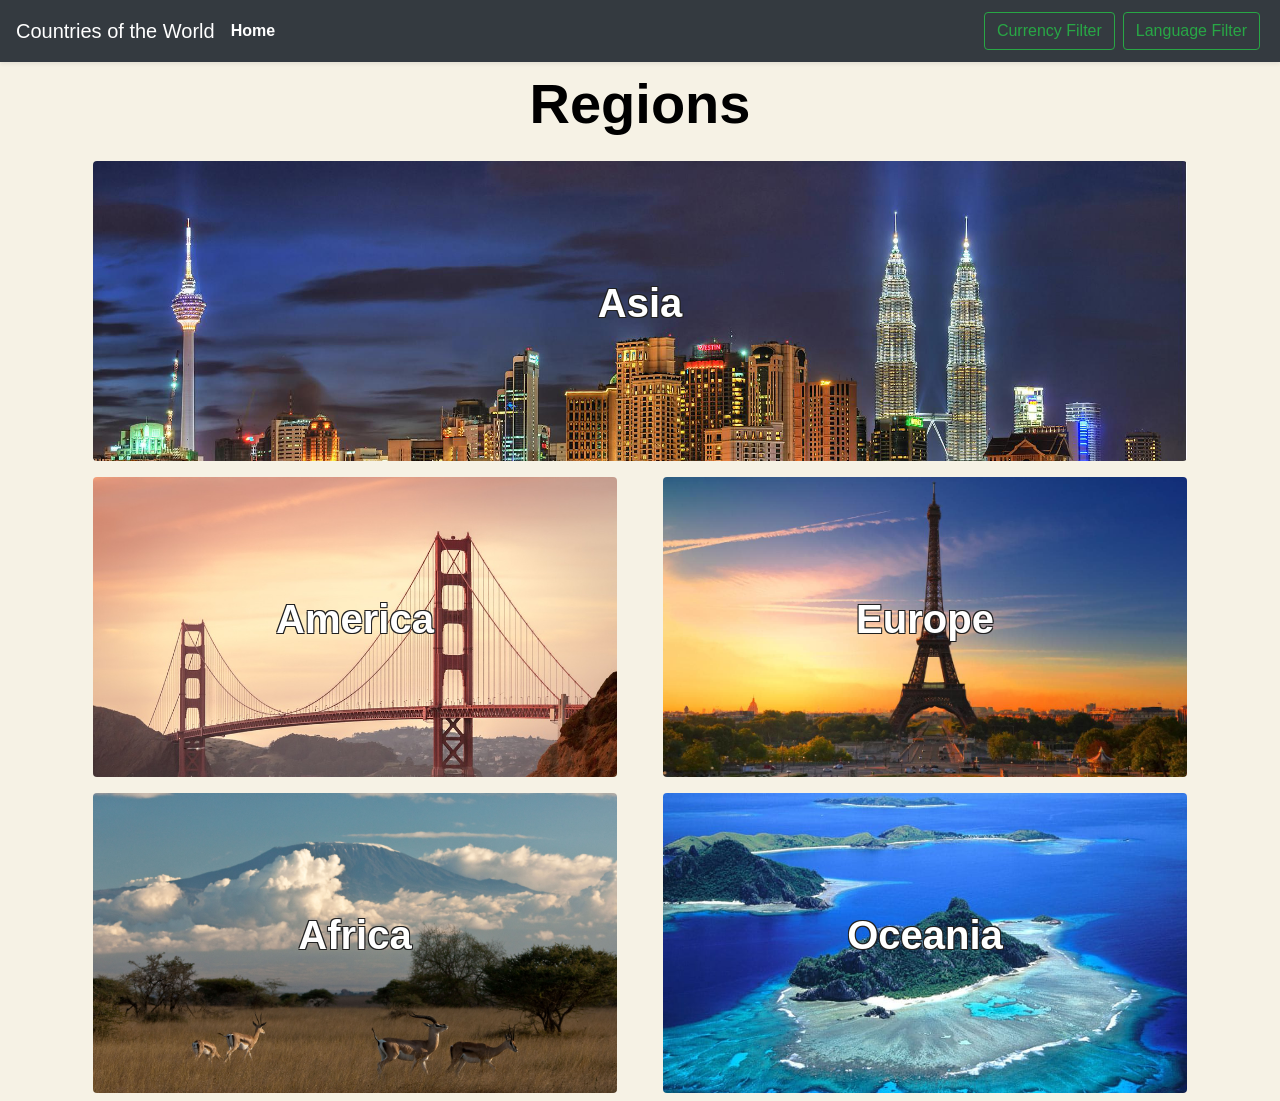
<file: index.html>
<!doctype html>
<html lang="en">
<head>
  <meta charset="utf-8">
  <title>CountryApp</title>
  <base href="/">

  <meta name="viewport" content="width=device-width, initial-scale=1">
  <link rel="icon" type="image/x-icon" href="favicon.ico">
<link rel="stylesheet" href="styles.f2ebedd5fae9775f4f0c.css"></head>
<body>
  <app-root></app-root>
<script type="text/javascript" src="runtime.a66f828dca56eeb90e02.js"></script><script type="text/javascript" src="polyfills.7a0e6866a34e280f48e7.js"></script><script type="text/javascript" src="scripts.ee7fed27c36eaa5fa8a9.js"></script><script type="text/javascript" src="main.3897ab00329dd63f98a0.js"></script></body>
</html>
</file>
<file: styles.f2ebedd5fae9775f4f0c.css>
.flag-control{background-size:100%;padding:0;width:100%;margin:0;-o-object-fit:fill;object-fit:fill;height:200px;background-position:center}.big-flag-control{background-size:100%;padding:0;margin:0;-o-object-fit:fill;object-fit:fill;height:400px;background-position:center}.current-region{font-weight:700;font-size:30px;color:#000;text-transform:capitalize}p{font-size:1.15rem;color:#000;margin-top:0;margin-bottom:1rem}.card{box-shadow:0 2px 6px 0 #616161;-webkit-box-shadow:0 2px 6px 0 #616161;-moz-box-shadow:0 2px 6px 0 #616161;overflow:hidden;transition:.3s ease-out;width:100%;border-radius:5%!important}.card:hover{box-shadow:0 10px 18px 0 rgba(0,0,0,.6);-webkit-transform:translateY(-4px);transform:translateY(-4px)}.card-container:focus,.card-holder-no-outline,.card-holder-no-outline:focus,.card:focus{outline:0}.loading{position:absolute;top:50%;left:50%}.loading-bar{margin:5px;display:inline-block;width:4px;height:18px;border-radius:4px;-webkit-animation:1s ease-in-out infinite loading;animation:1s ease-in-out infinite loading}.loading-bar:nth-child(1){background-color:#3498db;-webkit-animation-delay:0s;animation-delay:0s}.loading-bar:nth-child(2){background-color:#c0392b;-webkit-animation-delay:90ms;animation-delay:90ms}.loading-bar:nth-child(3){background-color:#f1c40f;-webkit-animation-delay:.18s;animation-delay:.18s}.loading-bar:nth-child(4){background-color:#27ae60;-webkit-animation-delay:.27s;animation-delay:.27s}@-webkit-keyframes loading{0%,40%{-webkit-transform:scale(1);transform:scale(1)}20%{-webkit-transform:scale(1,2.2);transform:scale(1,2.2)}}@keyframes loading{0%,40%{-webkit-transform:scale(1);transform:scale(1)}20%{-webkit-transform:scale(1,2.2);transform:scale(1,2.2)}}/*!
 * Bootstrap v4.1.3 (https://getbootstrap.com/)
 * Copyright 2011-2018 The Bootstrap Authors
 * Copyright 2011-2018 Twitter, Inc.
 * Licensed under MIT (https://github.com/twbs/bootstrap/blob/master/LICENSE)
 */:root{--blue:#007bff;--indigo:#6610f2;--purple:#6f42c1;--pink:#e83e8c;--red:#dc3545;--orange:#fd7e14;--yellow:#ffc107;--green:#28a745;--teal:#20c997;--cyan:#17a2b8;--white:#fff;--gray:#6c757d;--gray-dark:#343a40;--primary:#007bff;--secondary:#6c757d;--success:#28a745;--info:#17a2b8;--warning:#ffc107;--danger:#dc3545;--light:#f8f9fa;--dark:#343a40;--breakpoint-xs:0;--breakpoint-sm:576px;--breakpoint-md:768px;--breakpoint-lg:992px;--breakpoint-xl:1200px;--font-family-sans-serif:-apple-system,BlinkMacSystemFont,"Segoe UI",Roboto,"Helvetica Neue",Arial,sans-serif,"Apple Color Emoji","Segoe UI Emoji","Segoe UI Symbol","Noto Color Emoji";--font-family-monospace:SFMono-Regular,Menlo,Monaco,Consolas,"Liberation Mono","Courier New",monospace}*,::after,::before{box-sizing:border-box}html{font-family:sans-serif;line-height:1.15;-webkit-text-size-adjust:100%;-ms-text-size-adjust:100%;-ms-overflow-style:scrollbar;-webkit-tap-highlight-color:transparent}@-ms-viewport{width:device-width}article,aside,figcaption,figure,footer,header,hgroup,main,nav,section{display:block}body{margin:0;font-family:-apple-system,BlinkMacSystemFont,"Segoe UI",Roboto,"Helvetica Neue",Arial,sans-serif,"Apple Color Emoji","Segoe UI Emoji","Segoe UI Symbol","Noto Color Emoji";font-size:1rem;font-weight:400;line-height:1.5;color:#212529;text-align:left;background-color:#fff}[tabindex="-1"]:focus{outline:0!important}h1,h2,h3,h4,h5,h6{margin-top:0}abbr[data-original-title],abbr[title]{text-decoration:underline;-webkit-text-decoration:underline dotted;text-decoration:underline dotted;cursor:help;border-bottom:0}address{margin-bottom:1rem;font-style:normal;line-height:inherit}dl,ol,ul{margin-top:0;margin-bottom:1rem}ol ol,ol ul,ul ol,ul ul{margin-bottom:0}dt{font-weight:700}dd{margin-bottom:.5rem;margin-left:0}blockquote,figure{margin:0 0 1rem}dfn{font-style:italic}b,strong{font-weight:bolder}sub,sup{position:relative;font-size:75%;line-height:0;vertical-align:baseline}sub{bottom:-.25em}sup{top:-.5em}a{color:#007bff;text-decoration:none;background-color:transparent;-webkit-text-decoration-skip:objects}a:hover{color:#0056b3;text-decoration:underline}a:not([href]):not([tabindex]),a:not([href]):not([tabindex]):focus,a:not([href]):not([tabindex]):hover{color:inherit;text-decoration:none}a:not([href]):not([tabindex]):focus{outline:0}code,kbd,pre,samp{font-family:SFMono-Regular,Menlo,Monaco,Consolas,"Liberation Mono","Courier New",monospace;font-size:1em}pre{margin-top:0;margin-bottom:1rem;overflow:auto;-ms-overflow-style:scrollbar}img{vertical-align:middle;border-style:none}svg{overflow:hidden;vertical-align:middle}table{border-collapse:collapse}caption{padding-top:.75rem;padding-bottom:.75rem;color:#6c757d;text-align:left;caption-side:bottom}th{text-align:inherit}label{display:inline-block;margin-bottom:.5rem}button{border-radius:0}button:focus{outline:dotted 1px;outline:-webkit-focus-ring-color auto 5px}button,input,optgroup,select,textarea{margin:0;font-family:inherit;font-size:inherit;line-height:inherit}button,input{overflow:visible}button,select{text-transform:none}[type=reset],[type=submit],button,html [type=button]{-webkit-appearance:button}[type=button]::-moz-focus-inner,[type=reset]::-moz-focus-inner,[type=submit]::-moz-focus-inner,button::-moz-focus-inner{padding:0;border-style:none}input[type=checkbox],input[type=radio]{box-sizing:border-box;padding:0}input[type=date],input[type=datetime-local],input[type=month],input[type=time]{-webkit-appearance:listbox}textarea{overflow:auto;resize:vertical}fieldset{min-width:0;padding:0;margin:0;border:0}legend{display:block;width:100%;max-width:100%;padding:0;margin-bottom:.5rem;font-size:1.5rem;line-height:inherit;color:inherit;white-space:normal}progress{vertical-align:baseline}[type=number]::-webkit-inner-spin-button,[type=number]::-webkit-outer-spin-button{height:auto}[type=search]{outline-offset:-2px;-webkit-appearance:none}[type=search]::-webkit-search-cancel-button,[type=search]::-webkit-search-decoration{-webkit-appearance:none}::-webkit-file-upload-button{font:inherit;-webkit-appearance:button}output{display:inline-block}summary{display:list-item;cursor:pointer}template{display:none}[hidden]{display:none!important}.h1,.h2,.h3,.h4,.h5,.h6,h1,h2,h3,h4,h5,h6{margin-bottom:.5rem;font-family:inherit;font-weight:500;line-height:1.2;color:inherit}.h1,h1{font-size:2.5rem}.h2,h2{font-size:2rem}.h3,h3{font-size:1.75rem}.h4,h4{font-size:1.5rem}.h5,h5{font-size:1.25rem}.h6,h6{font-size:1rem}.lead{font-size:1.25rem;font-weight:300}.display-1{font-size:6rem;font-weight:300;line-height:1.2}.display-2{font-size:5.5rem;font-weight:300;line-height:1.2}.display-3{font-size:4.5rem;font-weight:300;line-height:1.2}.display-4{font-size:3.5rem;font-weight:300;line-height:1.2}hr{box-sizing:content-box;height:0;overflow:visible;margin-top:1rem;margin-bottom:1rem;border:0;border-top:1px solid rgba(0,0,0,.1)}.small,small{font-size:80%;font-weight:400}.mark,mark{padding:.2em;background-color:#fcf8e3}.list-inline,.list-unstyled{padding-left:0;list-style:none}.list-inline-item{display:inline-block}.list-inline-item:not(:last-child){margin-right:.5rem}.initialism{font-size:90%;text-transform:uppercase}.blockquote{margin-bottom:1rem;font-size:1.25rem}.blockquote-footer{display:block;font-size:80%;color:#6c757d}.blockquote-footer::before{content:"\2014 \00A0"}.img-fluid{max-width:100%;height:auto}.img-thumbnail{padding:.25rem;background-color:#fff;border:1px solid #dee2e6;border-radius:.25rem;max-width:100%;height:auto}.figure{display:inline-block}.figure-img{margin-bottom:.5rem;line-height:1}.figure-caption{font-size:90%;color:#6c757d}code{font-size:87.5%;color:#e83e8c;word-break:break-word}a>code{color:inherit}kbd{padding:.2rem .4rem;font-size:87.5%;color:#fff;background-color:#212529;border-radius:.2rem}kbd kbd{padding:0;font-size:100%;font-weight:700}pre{display:block;font-size:87.5%;color:#212529}pre code{font-size:inherit;color:inherit;word-break:normal}.pre-scrollable{max-height:340px;overflow-y:scroll}.container{width:100%;padding-right:15px;padding-left:15px;margin-right:auto;margin-left:auto}@media (min-width:576px){.container{max-width:540px}}@media (min-width:768px){.container{max-width:720px}}@media (min-width:992px){.container{max-width:960px}}@media (min-width:1200px){.container{max-width:1140px}}.container-fluid{width:100%;padding-right:15px;padding-left:15px;margin-right:auto;margin-left:auto}.row{display:flex;flex-wrap:wrap;margin-right:-15px;margin-left:-15px}.no-gutters{margin-right:0;margin-left:0}.no-gutters>.col,.no-gutters>[class*=col-]{padding-right:0;padding-left:0}.col,.col-1,.col-10,.col-11,.col-12,.col-2,.col-3,.col-4,.col-5,.col-6,.col-7,.col-8,.col-9,.col-auto,.col-lg,.col-lg-1,.col-lg-10,.col-lg-11,.col-lg-12,.col-lg-2,.col-lg-3,.col-lg-4,.col-lg-5,.col-lg-6,.col-lg-7,.col-lg-8,.col-lg-9,.col-lg-auto,.col-md,.col-md-1,.col-md-10,.col-md-11,.col-md-12,.col-md-2,.col-md-3,.col-md-4,.col-md-5,.col-md-6,.col-md-7,.col-md-8,.col-md-9,.col-md-auto,.col-sm,.col-sm-1,.col-sm-10,.col-sm-11,.col-sm-12,.col-sm-2,.col-sm-3,.col-sm-4,.col-sm-5,.col-sm-6,.col-sm-7,.col-sm-8,.col-sm-9,.col-sm-auto,.col-xl,.col-xl-1,.col-xl-10,.col-xl-11,.col-xl-12,.col-xl-2,.col-xl-3,.col-xl-4,.col-xl-5,.col-xl-6,.col-xl-7,.col-xl-8,.col-xl-9,.col-xl-auto{position:relative;width:100%;min-height:1px;padding-right:15px;padding-left:15px}.col{flex-basis:0;flex-grow:1;max-width:100%}.col-auto{flex:0 0 auto;width:auto;max-width:none}.col-1{flex:0 0 8.333333%;max-width:8.333333%}.col-2{flex:0 0 16.666667%;max-width:16.666667%}.col-3{flex:0 0 25%;max-width:25%}.col-4{flex:0 0 33.333333%;max-width:33.333333%}.col-5{flex:0 0 41.666667%;max-width:41.666667%}.col-6{flex:0 0 50%;max-width:50%}.col-7{flex:0 0 58.333333%;max-width:58.333333%}.col-8{flex:0 0 66.666667%;max-width:66.666667%}.col-9{flex:0 0 75%;max-width:75%}.col-10{flex:0 0 83.333333%;max-width:83.333333%}.col-11{flex:0 0 91.666667%;max-width:91.666667%}.col-12{flex:0 0 100%;max-width:100%}.order-first{order:-1}.order-last{order:13}.order-0{order:0}.order-1{order:1}.order-2{order:2}.order-3{order:3}.order-4{order:4}.order-5{order:5}.order-6{order:6}.order-7{order:7}.order-8{order:8}.order-9{order:9}.order-10{order:10}.order-11{order:11}.order-12{order:12}.offset-1{margin-left:8.333333%}.offset-2{margin-left:16.666667%}.offset-3{margin-left:25%}.offset-4{margin-left:33.333333%}.offset-5{margin-left:41.666667%}.offset-6{margin-left:50%}.offset-7{margin-left:58.333333%}.offset-8{margin-left:66.666667%}.offset-9{margin-left:75%}.offset-10{margin-left:83.333333%}.offset-11{margin-left:91.666667%}@media (min-width:576px){.col-sm{flex-basis:0;flex-grow:1;max-width:100%}.col-sm-auto{flex:0 0 auto;width:auto;max-width:none}.col-sm-1{flex:0 0 8.333333%;max-width:8.333333%}.col-sm-2{flex:0 0 16.666667%;max-width:16.666667%}.col-sm-3{flex:0 0 25%;max-width:25%}.col-sm-4{flex:0 0 33.333333%;max-width:33.333333%}.col-sm-5{flex:0 0 41.666667%;max-width:41.666667%}.col-sm-6{flex:0 0 50%;max-width:50%}.col-sm-7{flex:0 0 58.333333%;max-width:58.333333%}.col-sm-8{flex:0 0 66.666667%;max-width:66.666667%}.col-sm-9{flex:0 0 75%;max-width:75%}.col-sm-10{flex:0 0 83.333333%;max-width:83.333333%}.col-sm-11{flex:0 0 91.666667%;max-width:91.666667%}.col-sm-12{flex:0 0 100%;max-width:100%}.order-sm-first{order:-1}.order-sm-last{order:13}.order-sm-0{order:0}.order-sm-1{order:1}.order-sm-2{order:2}.order-sm-3{order:3}.order-sm-4{order:4}.order-sm-5{order:5}.order-sm-6{order:6}.order-sm-7{order:7}.order-sm-8{order:8}.order-sm-9{order:9}.order-sm-10{order:10}.order-sm-11{order:11}.order-sm-12{order:12}.offset-sm-0{margin-left:0}.offset-sm-1{margin-left:8.333333%}.offset-sm-2{margin-left:16.666667%}.offset-sm-3{margin-left:25%}.offset-sm-4{margin-left:33.333333%}.offset-sm-5{margin-left:41.666667%}.offset-sm-6{margin-left:50%}.offset-sm-7{margin-left:58.333333%}.offset-sm-8{margin-left:66.666667%}.offset-sm-9{margin-left:75%}.offset-sm-10{margin-left:83.333333%}.offset-sm-11{margin-left:91.666667%}}@media (min-width:768px){.col-md{flex-basis:0;flex-grow:1;max-width:100%}.col-md-auto{flex:0 0 auto;width:auto;max-width:none}.col-md-1{flex:0 0 8.333333%;max-width:8.333333%}.col-md-2{flex:0 0 16.666667%;max-width:16.666667%}.col-md-3{flex:0 0 25%;max-width:25%}.col-md-4{flex:0 0 33.333333%;max-width:33.333333%}.col-md-5{flex:0 0 41.666667%;max-width:41.666667%}.col-md-6{flex:0 0 50%;max-width:50%}.col-md-7{flex:0 0 58.333333%;max-width:58.333333%}.col-md-8{flex:0 0 66.666667%;max-width:66.666667%}.col-md-9{flex:0 0 75%;max-width:75%}.col-md-10{flex:0 0 83.333333%;max-width:83.333333%}.col-md-11{flex:0 0 91.666667%;max-width:91.666667%}.col-md-12{flex:0 0 100%;max-width:100%}.order-md-first{order:-1}.order-md-last{order:13}.order-md-0{order:0}.order-md-1{order:1}.order-md-2{order:2}.order-md-3{order:3}.order-md-4{order:4}.order-md-5{order:5}.order-md-6{order:6}.order-md-7{order:7}.order-md-8{order:8}.order-md-9{order:9}.order-md-10{order:10}.order-md-11{order:11}.order-md-12{order:12}.offset-md-0{margin-left:0}.offset-md-1{margin-left:8.333333%}.offset-md-2{margin-left:16.666667%}.offset-md-3{margin-left:25%}.offset-md-4{margin-left:33.333333%}.offset-md-5{margin-left:41.666667%}.offset-md-6{margin-left:50%}.offset-md-7{margin-left:58.333333%}.offset-md-8{margin-left:66.666667%}.offset-md-9{margin-left:75%}.offset-md-10{margin-left:83.333333%}.offset-md-11{margin-left:91.666667%}}@media (min-width:992px){.col-lg{flex-basis:0;flex-grow:1;max-width:100%}.col-lg-auto{flex:0 0 auto;width:auto;max-width:none}.col-lg-1{flex:0 0 8.333333%;max-width:8.333333%}.col-lg-2{flex:0 0 16.666667%;max-width:16.666667%}.col-lg-3{flex:0 0 25%;max-width:25%}.col-lg-4{flex:0 0 33.333333%;max-width:33.333333%}.col-lg-5{flex:0 0 41.666667%;max-width:41.666667%}.col-lg-6{flex:0 0 50%;max-width:50%}.col-lg-7{flex:0 0 58.333333%;max-width:58.333333%}.col-lg-8{flex:0 0 66.666667%;max-width:66.666667%}.col-lg-9{flex:0 0 75%;max-width:75%}.col-lg-10{flex:0 0 83.333333%;max-width:83.333333%}.col-lg-11{flex:0 0 91.666667%;max-width:91.666667%}.col-lg-12{flex:0 0 100%;max-width:100%}.order-lg-first{order:-1}.order-lg-last{order:13}.order-lg-0{order:0}.order-lg-1{order:1}.order-lg-2{order:2}.order-lg-3{order:3}.order-lg-4{order:4}.order-lg-5{order:5}.order-lg-6{order:6}.order-lg-7{order:7}.order-lg-8{order:8}.order-lg-9{order:9}.order-lg-10{order:10}.order-lg-11{order:11}.order-lg-12{order:12}.offset-lg-0{margin-left:0}.offset-lg-1{margin-left:8.333333%}.offset-lg-2{margin-left:16.666667%}.offset-lg-3{margin-left:25%}.offset-lg-4{margin-left:33.333333%}.offset-lg-5{margin-left:41.666667%}.offset-lg-6{margin-left:50%}.offset-lg-7{margin-left:58.333333%}.offset-lg-8{margin-left:66.666667%}.offset-lg-9{margin-left:75%}.offset-lg-10{margin-left:83.333333%}.offset-lg-11{margin-left:91.666667%}}@media (min-width:1200px){.col-xl{flex-basis:0;flex-grow:1;max-width:100%}.col-xl-auto{flex:0 0 auto;width:auto;max-width:none}.col-xl-1{flex:0 0 8.333333%;max-width:8.333333%}.col-xl-2{flex:0 0 16.666667%;max-width:16.666667%}.col-xl-3{flex:0 0 25%;max-width:25%}.col-xl-4{flex:0 0 33.333333%;max-width:33.333333%}.col-xl-5{flex:0 0 41.666667%;max-width:41.666667%}.col-xl-6{flex:0 0 50%;max-width:50%}.col-xl-7{flex:0 0 58.333333%;max-width:58.333333%}.col-xl-8{flex:0 0 66.666667%;max-width:66.666667%}.col-xl-9{flex:0 0 75%;max-width:75%}.col-xl-10{flex:0 0 83.333333%;max-width:83.333333%}.col-xl-11{flex:0 0 91.666667%;max-width:91.666667%}.col-xl-12{flex:0 0 100%;max-width:100%}.order-xl-first{order:-1}.order-xl-last{order:13}.order-xl-0{order:0}.order-xl-1{order:1}.order-xl-2{order:2}.order-xl-3{order:3}.order-xl-4{order:4}.order-xl-5{order:5}.order-xl-6{order:6}.order-xl-7{order:7}.order-xl-8{order:8}.order-xl-9{order:9}.order-xl-10{order:10}.order-xl-11{order:11}.order-xl-12{order:12}.offset-xl-0{margin-left:0}.offset-xl-1{margin-left:8.333333%}.offset-xl-2{margin-left:16.666667%}.offset-xl-3{margin-left:25%}.offset-xl-4{margin-left:33.333333%}.offset-xl-5{margin-left:41.666667%}.offset-xl-6{margin-left:50%}.offset-xl-7{margin-left:58.333333%}.offset-xl-8{margin-left:66.666667%}.offset-xl-9{margin-left:75%}.offset-xl-10{margin-left:83.333333%}.offset-xl-11{margin-left:91.666667%}}.table{width:100%;margin-bottom:1rem;background-color:transparent}.table td,.table th{padding:.75rem;vertical-align:top;border-top:1px solid #dee2e6}.table thead th{vertical-align:bottom;border-bottom:2px solid #dee2e6}.table tbody+tbody{border-top:2px solid #dee2e6}.table .table{background-color:#fff}.table-sm td,.table-sm th{padding:.3rem}.table-bordered,.table-bordered td,.table-bordered th{border:1px solid #dee2e6}.table-bordered thead td,.table-bordered thead th{border-bottom-width:2px}.table-borderless tbody+tbody,.table-borderless td,.table-borderless th,.table-borderless thead th{border:0}.table-striped tbody tr:nth-of-type(odd){background-color:rgba(0,0,0,.05)}.table-hover tbody tr:hover{background-color:rgba(0,0,0,.075)}.table-primary,.table-primary>td,.table-primary>th{background-color:#b8daff}.table-hover .table-primary:hover,.table-hover .table-primary:hover>td,.table-hover .table-primary:hover>th{background-color:#9fcdff}.table-secondary,.table-secondary>td,.table-secondary>th{background-color:#d6d8db}.table-hover .table-secondary:hover,.table-hover .table-secondary:hover>td,.table-hover .table-secondary:hover>th{background-color:#c8cbcf}.table-success,.table-success>td,.table-success>th{background-color:#c3e6cb}.table-hover .table-success:hover,.table-hover .table-success:hover>td,.table-hover .table-success:hover>th{background-color:#b1dfbb}.table-info,.table-info>td,.table-info>th{background-color:#bee5eb}.table-hover .table-info:hover,.table-hover .table-info:hover>td,.table-hover .table-info:hover>th{background-color:#abdde5}.table-warning,.table-warning>td,.table-warning>th{background-color:#ffeeba}.table-hover .table-warning:hover,.table-hover .table-warning:hover>td,.table-hover .table-warning:hover>th{background-color:#ffe8a1}.table-danger,.table-danger>td,.table-danger>th{background-color:#f5c6cb}.table-hover .table-danger:hover,.table-hover .table-danger:hover>td,.table-hover .table-danger:hover>th{background-color:#f1b0b7}.table-light,.table-light>td,.table-light>th{background-color:#fdfdfe}.table-hover .table-light:hover,.table-hover .table-light:hover>td,.table-hover .table-light:hover>th{background-color:#ececf6}.table-dark,.table-dark>td,.table-dark>th{background-color:#c6c8ca}.table-hover .table-dark:hover,.table-hover .table-dark:hover>td,.table-hover .table-dark:hover>th{background-color:#b9bbbe}.table-active,.table-active>td,.table-active>th,.table-hover .table-active:hover,.table-hover .table-active:hover>td,.table-hover .table-active:hover>th{background-color:rgba(0,0,0,.075)}.table .thead-dark th{color:#fff;background-color:#212529;border-color:#32383e}.table .thead-light th{color:#495057;background-color:#e9ecef;border-color:#dee2e6}.table-dark{color:#fff;background-color:#212529}.table-dark td,.table-dark th,.table-dark thead th{border-color:#32383e}.table-dark.table-bordered{border:0}.table-dark.table-striped tbody tr:nth-of-type(odd){background-color:rgba(255,255,255,.05)}.table-dark.table-hover tbody tr:hover{background-color:rgba(255,255,255,.075)}@media (max-width:575.98px){.table-responsive-sm{display:block;width:100%;overflow-x:auto;-webkit-overflow-scrolling:touch;-ms-overflow-style:-ms-autohiding-scrollbar}.table-responsive-sm>.table-bordered{border:0}}@media (max-width:767.98px){.table-responsive-md{display:block;width:100%;overflow-x:auto;-webkit-overflow-scrolling:touch;-ms-overflow-style:-ms-autohiding-scrollbar}.table-responsive-md>.table-bordered{border:0}}@media (max-width:991.98px){.table-responsive-lg{display:block;width:100%;overflow-x:auto;-webkit-overflow-scrolling:touch;-ms-overflow-style:-ms-autohiding-scrollbar}.table-responsive-lg>.table-bordered{border:0}}@media (max-width:1199.98px){.table-responsive-xl{display:block;width:100%;overflow-x:auto;-webkit-overflow-scrolling:touch;-ms-overflow-style:-ms-autohiding-scrollbar}.table-responsive-xl>.table-bordered{border:0}}.table-responsive{display:block;width:100%;overflow-x:auto;-webkit-overflow-scrolling:touch;-ms-overflow-style:-ms-autohiding-scrollbar}.table-responsive>.table-bordered{border:0}.form-control{display:block;width:100%;height:calc(2.25rem + 2px);padding:.375rem .75rem;font-size:1rem;line-height:1.5;color:#495057;background-color:#fff;background-clip:padding-box;border:1px solid #ced4da;border-radius:.25rem;transition:border-color .15s ease-in-out,box-shadow .15s ease-in-out}@media screen and (prefers-reduced-motion:reduce){.form-control{transition:none}}.form-control::-ms-expand{background-color:transparent;border:0}.form-control:focus{color:#495057;background-color:#fff;border-color:#80bdff;outline:0;box-shadow:0 0 0 .2rem rgba(0,123,255,.25)}.form-control::-webkit-input-placeholder{color:#6c757d;opacity:1}.form-control:-ms-input-placeholder{color:#6c757d;opacity:1}.form-control::-ms-input-placeholder{color:#6c757d;opacity:1}.form-control::placeholder{color:#6c757d;opacity:1}.form-control:disabled,.form-control[readonly]{background-color:#e9ecef;opacity:1}select.form-control:focus::-ms-value{color:#495057;background-color:#fff}.form-control-file,.form-control-range{display:block;width:100%}.col-form-label{padding-top:calc(.375rem + 1px);padding-bottom:calc(.375rem + 1px);margin-bottom:0;font-size:inherit;line-height:1.5}.col-form-label-lg{padding-top:calc(.5rem + 1px);padding-bottom:calc(.5rem + 1px);font-size:1.25rem;line-height:1.5}.col-form-label-sm{padding-top:calc(.25rem + 1px);padding-bottom:calc(.25rem + 1px);font-size:.875rem;line-height:1.5}.form-control-plaintext{display:block;width:100%;padding-top:.375rem;padding-bottom:.375rem;margin-bottom:0;line-height:1.5;color:#212529;background-color:transparent;border:solid transparent;border-width:1px 0}.form-control-plaintext.form-control-lg,.form-control-plaintext.form-control-sm{padding-right:0;padding-left:0}.form-control-sm{height:calc(1.8125rem + 2px);padding:.25rem .5rem;font-size:.875rem;line-height:1.5;border-radius:.2rem}.form-control-lg{height:calc(2.875rem + 2px);padding:.5rem 1rem;font-size:1.25rem;line-height:1.5;border-radius:.3rem}select.form-control[multiple],select.form-control[size],textarea.form-control{height:auto}.form-group{margin-bottom:1rem}.form-text{display:block;margin-top:.25rem}.form-row{display:flex;flex-wrap:wrap;margin-right:-5px;margin-left:-5px}.form-row>.col,.form-row>[class*=col-]{padding-right:5px;padding-left:5px}.form-check{position:relative;display:block;padding-left:1.25rem}.form-check-input{position:absolute;margin-top:.3rem;margin-left:-1.25rem}.form-check-input:disabled~.form-check-label{color:#6c757d}.form-check-label{margin-bottom:0}.form-check-inline{display:inline-flex;align-items:center;padding-left:0;margin-right:.75rem}.form-check-inline .form-check-input{position:static;margin-top:0;margin-right:.3125rem;margin-left:0}.valid-feedback{display:none;width:100%;margin-top:.25rem;font-size:80%;color:#28a745}.valid-tooltip{position:absolute;top:100%;z-index:5;display:none;max-width:100%;padding:.25rem .5rem;margin-top:.1rem;font-size:.875rem;line-height:1.5;color:#fff;background-color:rgba(40,167,69,.9);border-radius:.25rem}.custom-select.is-valid,.form-control.is-valid,.was-validated .custom-select:valid,.was-validated .form-control:valid{border-color:#28a745}.custom-select.is-valid:focus,.form-control.is-valid:focus,.was-validated .custom-select:valid:focus,.was-validated .form-control:valid:focus{border-color:#28a745;box-shadow:0 0 0 .2rem rgba(40,167,69,.25)}.custom-select.is-valid~.valid-feedback,.custom-select.is-valid~.valid-tooltip,.form-control.is-valid~.valid-feedback,.form-control.is-valid~.valid-tooltip,.was-validated .custom-select:valid~.valid-feedback,.was-validated .custom-select:valid~.valid-tooltip,.was-validated .form-control:valid~.valid-feedback,.was-validated .form-control:valid~.valid-tooltip{display:block}.form-control-file.is-valid~.valid-feedback,.form-control-file.is-valid~.valid-tooltip,.was-validated .form-control-file:valid~.valid-feedback,.was-validated .form-control-file:valid~.valid-tooltip{display:block}.form-check-input.is-valid~.form-check-label,.was-validated .form-check-input:valid~.form-check-label{color:#28a745}.form-check-input.is-valid~.valid-feedback,.form-check-input.is-valid~.valid-tooltip,.was-validated .form-check-input:valid~.valid-feedback,.was-validated .form-check-input:valid~.valid-tooltip{display:block}.custom-control-input.is-valid~.custom-control-label,.was-validated .custom-control-input:valid~.custom-control-label{color:#28a745}.custom-control-input.is-valid~.custom-control-label::before,.was-validated .custom-control-input:valid~.custom-control-label::before{background-color:#71dd8a}.custom-control-input.is-valid~.valid-feedback,.custom-control-input.is-valid~.valid-tooltip,.was-validated .custom-control-input:valid~.valid-feedback,.was-validated .custom-control-input:valid~.valid-tooltip{display:block}.custom-control-input.is-valid:checked~.custom-control-label::before,.was-validated .custom-control-input:valid:checked~.custom-control-label::before{background-color:#34ce57}.custom-control-input.is-valid:focus~.custom-control-label::before,.was-validated .custom-control-input:valid:focus~.custom-control-label::before{box-shadow:0 0 0 1px #fff,0 0 0 .2rem rgba(40,167,69,.25)}.custom-file-input.is-valid~.custom-file-label,.was-validated .custom-file-input:valid~.custom-file-label{border-color:#28a745}.custom-file-input.is-valid~.custom-file-label::after,.was-validated .custom-file-input:valid~.custom-file-label::after{border-color:inherit}.custom-file-input.is-valid~.valid-feedback,.custom-file-input.is-valid~.valid-tooltip,.was-validated .custom-file-input:valid~.valid-feedback,.was-validated .custom-file-input:valid~.valid-tooltip{display:block}.custom-file-input.is-valid:focus~.custom-file-label,.was-validated .custom-file-input:valid:focus~.custom-file-label{box-shadow:0 0 0 .2rem rgba(40,167,69,.25)}.invalid-feedback{display:none;width:100%;margin-top:.25rem;font-size:80%;color:#dc3545}.invalid-tooltip{position:absolute;top:100%;z-index:5;display:none;max-width:100%;padding:.25rem .5rem;margin-top:.1rem;font-size:.875rem;line-height:1.5;color:#fff;background-color:rgba(220,53,69,.9);border-radius:.25rem}.custom-select.is-invalid,.form-control.is-invalid,.was-validated .custom-select:invalid,.was-validated .form-control:invalid{border-color:#dc3545}.custom-select.is-invalid:focus,.form-control.is-invalid:focus,.was-validated .custom-select:invalid:focus,.was-validated .form-control:invalid:focus{border-color:#dc3545;box-shadow:0 0 0 .2rem rgba(220,53,69,.25)}.custom-select.is-invalid~.invalid-feedback,.custom-select.is-invalid~.invalid-tooltip,.form-control.is-invalid~.invalid-feedback,.form-control.is-invalid~.invalid-tooltip,.was-validated .custom-select:invalid~.invalid-feedback,.was-validated .custom-select:invalid~.invalid-tooltip,.was-validated .form-control:invalid~.invalid-feedback,.was-validated .form-control:invalid~.invalid-tooltip{display:block}.form-control-file.is-invalid~.invalid-feedback,.form-control-file.is-invalid~.invalid-tooltip,.was-validated .form-control-file:invalid~.invalid-feedback,.was-validated .form-control-file:invalid~.invalid-tooltip{display:block}.form-check-input.is-invalid~.form-check-label,.was-validated .form-check-input:invalid~.form-check-label{color:#dc3545}.form-check-input.is-invalid~.invalid-feedback,.form-check-input.is-invalid~.invalid-tooltip,.was-validated .form-check-input:invalid~.invalid-feedback,.was-validated .form-check-input:invalid~.invalid-tooltip{display:block}.custom-control-input.is-invalid~.custom-control-label,.was-validated .custom-control-input:invalid~.custom-control-label{color:#dc3545}.custom-control-input.is-invalid~.custom-control-label::before,.was-validated .custom-control-input:invalid~.custom-control-label::before{background-color:#efa2a9}.custom-control-input.is-invalid~.invalid-feedback,.custom-control-input.is-invalid~.invalid-tooltip,.was-validated .custom-control-input:invalid~.invalid-feedback,.was-validated .custom-control-input:invalid~.invalid-tooltip{display:block}.custom-control-input.is-invalid:checked~.custom-control-label::before,.was-validated .custom-control-input:invalid:checked~.custom-control-label::before{background-color:#e4606d}.custom-control-input.is-invalid:focus~.custom-control-label::before,.was-validated .custom-control-input:invalid:focus~.custom-control-label::before{box-shadow:0 0 0 1px #fff,0 0 0 .2rem rgba(220,53,69,.25)}.custom-file-input.is-invalid~.custom-file-label,.was-validated .custom-file-input:invalid~.custom-file-label{border-color:#dc3545}.custom-file-input.is-invalid~.custom-file-label::after,.was-validated .custom-file-input:invalid~.custom-file-label::after{border-color:inherit}.custom-file-input.is-invalid~.invalid-feedback,.custom-file-input.is-invalid~.invalid-tooltip,.was-validated .custom-file-input:invalid~.invalid-feedback,.was-validated .custom-file-input:invalid~.invalid-tooltip{display:block}.custom-file-input.is-invalid:focus~.custom-file-label,.was-validated .custom-file-input:invalid:focus~.custom-file-label{box-shadow:0 0 0 .2rem rgba(220,53,69,.25)}.form-inline{display:flex;flex-flow:row wrap;align-items:center}.form-inline .form-check{width:100%}@media (min-width:576px){.form-inline label{display:flex;align-items:center;justify-content:center;margin-bottom:0}.form-inline .form-group{display:flex;flex:0 0 auto;flex-flow:row wrap;align-items:center;margin-bottom:0}.form-inline .form-control{display:inline-block;width:auto;vertical-align:middle}.form-inline .form-control-plaintext{display:inline-block}.form-inline .custom-select,.form-inline .input-group{width:auto}.form-inline .form-check{display:flex;align-items:center;justify-content:center;width:auto;padding-left:0}.form-inline .form-check-input{position:relative;margin-top:0;margin-right:.25rem;margin-left:0}.form-inline .custom-control{align-items:center;justify-content:center}.form-inline .custom-control-label{margin-bottom:0}}.btn{display:inline-block;font-weight:400;text-align:center;white-space:nowrap;vertical-align:middle;-webkit-user-select:none;-moz-user-select:none;-ms-user-select:none;user-select:none;border:1px solid transparent;padding:.375rem .75rem;font-size:1rem;line-height:1.5;border-radius:.25rem;transition:color .15s ease-in-out,background-color .15s ease-in-out,border-color .15s ease-in-out,box-shadow .15s ease-in-out}@media screen and (prefers-reduced-motion:reduce){.btn{transition:none}}.btn:focus,.btn:hover{text-decoration:none}.btn.focus,.btn:focus{outline:0;box-shadow:0 0 0 .2rem rgba(0,123,255,.25)}.btn.disabled,.btn:disabled{opacity:.65}.btn:not(:disabled):not(.disabled){cursor:pointer}a.btn.disabled,fieldset:disabled a.btn{pointer-events:none}.btn-primary{color:#fff;background-color:#007bff;border-color:#007bff}.btn-primary:hover{color:#fff;background-color:#0069d9;border-color:#0062cc}.btn-primary.focus,.btn-primary:focus{box-shadow:0 0 0 .2rem rgba(0,123,255,.5)}.btn-primary.disabled,.btn-primary:disabled{color:#fff;background-color:#007bff;border-color:#007bff}.btn-primary:not(:disabled):not(.disabled).active,.btn-primary:not(:disabled):not(.disabled):active,.show>.btn-primary.dropdown-toggle{color:#fff;background-color:#0062cc;border-color:#005cbf}.btn-primary:not(:disabled):not(.disabled).active:focus,.btn-primary:not(:disabled):not(.disabled):active:focus,.show>.btn-primary.dropdown-toggle:focus{box-shadow:0 0 0 .2rem rgba(0,123,255,.5)}.btn-secondary{color:#fff;background-color:#6c757d;border-color:#6c757d}.btn-secondary:hover{color:#fff;background-color:#5a6268;border-color:#545b62}.btn-secondary.focus,.btn-secondary:focus{box-shadow:0 0 0 .2rem rgba(108,117,125,.5)}.btn-secondary.disabled,.btn-secondary:disabled{color:#fff;background-color:#6c757d;border-color:#6c757d}.btn-secondary:not(:disabled):not(.disabled).active,.btn-secondary:not(:disabled):not(.disabled):active,.show>.btn-secondary.dropdown-toggle{color:#fff;background-color:#545b62;border-color:#4e555b}.btn-secondary:not(:disabled):not(.disabled).active:focus,.btn-secondary:not(:disabled):not(.disabled):active:focus,.show>.btn-secondary.dropdown-toggle:focus{box-shadow:0 0 0 .2rem rgba(108,117,125,.5)}.btn-success{color:#fff;background-color:#28a745;border-color:#28a745}.btn-success:hover{color:#fff;background-color:#218838;border-color:#1e7e34}.btn-success.focus,.btn-success:focus{box-shadow:0 0 0 .2rem rgba(40,167,69,.5)}.btn-success.disabled,.btn-success:disabled{color:#fff;background-color:#28a745;border-color:#28a745}.btn-success:not(:disabled):not(.disabled).active,.btn-success:not(:disabled):not(.disabled):active,.show>.btn-success.dropdown-toggle{color:#fff;background-color:#1e7e34;border-color:#1c7430}.btn-success:not(:disabled):not(.disabled).active:focus,.btn-success:not(:disabled):not(.disabled):active:focus,.show>.btn-success.dropdown-toggle:focus{box-shadow:0 0 0 .2rem rgba(40,167,69,.5)}.btn-info{color:#fff;background-color:#17a2b8;border-color:#17a2b8}.btn-info:hover{color:#fff;background-color:#138496;border-color:#117a8b}.btn-info.focus,.btn-info:focus{box-shadow:0 0 0 .2rem rgba(23,162,184,.5)}.btn-info.disabled,.btn-info:disabled{color:#fff;background-color:#17a2b8;border-color:#17a2b8}.btn-info:not(:disabled):not(.disabled).active,.btn-info:not(:disabled):not(.disabled):active,.show>.btn-info.dropdown-toggle{color:#fff;background-color:#117a8b;border-color:#10707f}.btn-info:not(:disabled):not(.disabled).active:focus,.btn-info:not(:disabled):not(.disabled):active:focus,.show>.btn-info.dropdown-toggle:focus{box-shadow:0 0 0 .2rem rgba(23,162,184,.5)}.btn-warning{color:#212529;background-color:#ffc107;border-color:#ffc107}.btn-warning:hover{color:#212529;background-color:#e0a800;border-color:#d39e00}.btn-warning.focus,.btn-warning:focus{box-shadow:0 0 0 .2rem rgba(255,193,7,.5)}.btn-warning.disabled,.btn-warning:disabled{color:#212529;background-color:#ffc107;border-color:#ffc107}.btn-warning:not(:disabled):not(.disabled).active,.btn-warning:not(:disabled):not(.disabled):active,.show>.btn-warning.dropdown-toggle{color:#212529;background-color:#d39e00;border-color:#c69500}.btn-warning:not(:disabled):not(.disabled).active:focus,.btn-warning:not(:disabled):not(.disabled):active:focus,.show>.btn-warning.dropdown-toggle:focus{box-shadow:0 0 0 .2rem rgba(255,193,7,.5)}.btn-danger{color:#fff;background-color:#dc3545;border-color:#dc3545}.btn-danger:hover{color:#fff;background-color:#c82333;border-color:#bd2130}.btn-danger.focus,.btn-danger:focus{box-shadow:0 0 0 .2rem rgba(220,53,69,.5)}.btn-danger.disabled,.btn-danger:disabled{color:#fff;background-color:#dc3545;border-color:#dc3545}.btn-danger:not(:disabled):not(.disabled).active,.btn-danger:not(:disabled):not(.disabled):active,.show>.btn-danger.dropdown-toggle{color:#fff;background-color:#bd2130;border-color:#b21f2d}.btn-danger:not(:disabled):not(.disabled).active:focus,.btn-danger:not(:disabled):not(.disabled):active:focus,.show>.btn-danger.dropdown-toggle:focus{box-shadow:0 0 0 .2rem rgba(220,53,69,.5)}.btn-light{color:#212529;background-color:#f8f9fa;border-color:#f8f9fa}.btn-light:hover{color:#212529;background-color:#e2e6ea;border-color:#dae0e5}.btn-light.focus,.btn-light:focus{box-shadow:0 0 0 .2rem rgba(248,249,250,.5)}.btn-light.disabled,.btn-light:disabled{color:#212529;background-color:#f8f9fa;border-color:#f8f9fa}.btn-light:not(:disabled):not(.disabled).active,.btn-light:not(:disabled):not(.disabled):active,.show>.btn-light.dropdown-toggle{color:#212529;background-color:#dae0e5;border-color:#d3d9df}.btn-light:not(:disabled):not(.disabled).active:focus,.btn-light:not(:disabled):not(.disabled):active:focus,.show>.btn-light.dropdown-toggle:focus{box-shadow:0 0 0 .2rem rgba(248,249,250,.5)}.btn-dark{color:#fff;background-color:#343a40;border-color:#343a40}.btn-dark:hover{color:#fff;background-color:#23272b;border-color:#1d2124}.btn-dark.focus,.btn-dark:focus{box-shadow:0 0 0 .2rem rgba(52,58,64,.5)}.btn-dark.disabled,.btn-dark:disabled{color:#fff;background-color:#343a40;border-color:#343a40}.btn-dark:not(:disabled):not(.disabled).active,.btn-dark:not(:disabled):not(.disabled):active,.show>.btn-dark.dropdown-toggle{color:#fff;background-color:#1d2124;border-color:#171a1d}.btn-dark:not(:disabled):not(.disabled).active:focus,.btn-dark:not(:disabled):not(.disabled):active:focus,.show>.btn-dark.dropdown-toggle:focus{box-shadow:0 0 0 .2rem rgba(52,58,64,.5)}.btn-outline-primary{color:#007bff;background-color:transparent;background-image:none;border-color:#007bff}.btn-outline-primary:hover{color:#fff;background-color:#007bff;border-color:#007bff}.btn-outline-primary.focus,.btn-outline-primary:focus{box-shadow:0 0 0 .2rem rgba(0,123,255,.5)}.btn-outline-primary.disabled,.btn-outline-primary:disabled{color:#007bff;background-color:transparent}.btn-outline-primary:not(:disabled):not(.disabled).active,.btn-outline-primary:not(:disabled):not(.disabled):active,.show>.btn-outline-primary.dropdown-toggle{color:#fff;background-color:#007bff;border-color:#007bff}.btn-outline-primary:not(:disabled):not(.disabled).active:focus,.btn-outline-primary:not(:disabled):not(.disabled):active:focus,.show>.btn-outline-primary.dropdown-toggle:focus{box-shadow:0 0 0 .2rem rgba(0,123,255,.5)}.btn-outline-secondary{color:#6c757d;background-color:transparent;background-image:none;border-color:#6c757d}.btn-outline-secondary:hover{color:#fff;background-color:#6c757d;border-color:#6c757d}.btn-outline-secondary.focus,.btn-outline-secondary:focus{box-shadow:0 0 0 .2rem rgba(108,117,125,.5)}.btn-outline-secondary.disabled,.btn-outline-secondary:disabled{color:#6c757d;background-color:transparent}.btn-outline-secondary:not(:disabled):not(.disabled).active,.btn-outline-secondary:not(:disabled):not(.disabled):active,.show>.btn-outline-secondary.dropdown-toggle{color:#fff;background-color:#6c757d;border-color:#6c757d}.btn-outline-secondary:not(:disabled):not(.disabled).active:focus,.btn-outline-secondary:not(:disabled):not(.disabled):active:focus,.show>.btn-outline-secondary.dropdown-toggle:focus{box-shadow:0 0 0 .2rem rgba(108,117,125,.5)}.btn-outline-success{color:#28a745;background-color:transparent;background-image:none;border-color:#28a745}.btn-outline-success:hover{color:#fff;background-color:#28a745;border-color:#28a745}.btn-outline-success.focus,.btn-outline-success:focus{box-shadow:0 0 0 .2rem rgba(40,167,69,.5)}.btn-outline-success.disabled,.btn-outline-success:disabled{color:#28a745;background-color:transparent}.btn-outline-success:not(:disabled):not(.disabled).active,.btn-outline-success:not(:disabled):not(.disabled):active,.show>.btn-outline-success.dropdown-toggle{color:#fff;background-color:#28a745;border-color:#28a745}.btn-outline-success:not(:disabled):not(.disabled).active:focus,.btn-outline-success:not(:disabled):not(.disabled):active:focus,.show>.btn-outline-success.dropdown-toggle:focus{box-shadow:0 0 0 .2rem rgba(40,167,69,.5)}.btn-outline-info{color:#17a2b8;background-color:transparent;background-image:none;border-color:#17a2b8}.btn-outline-info:hover{color:#fff;background-color:#17a2b8;border-color:#17a2b8}.btn-outline-info.focus,.btn-outline-info:focus{box-shadow:0 0 0 .2rem rgba(23,162,184,.5)}.btn-outline-info.disabled,.btn-outline-info:disabled{color:#17a2b8;background-color:transparent}.btn-outline-info:not(:disabled):not(.disabled).active,.btn-outline-info:not(:disabled):not(.disabled):active,.show>.btn-outline-info.dropdown-toggle{color:#fff;background-color:#17a2b8;border-color:#17a2b8}.btn-outline-info:not(:disabled):not(.disabled).active:focus,.btn-outline-info:not(:disabled):not(.disabled):active:focus,.show>.btn-outline-info.dropdown-toggle:focus{box-shadow:0 0 0 .2rem rgba(23,162,184,.5)}.btn-outline-warning{color:#ffc107;background-color:transparent;background-image:none;border-color:#ffc107}.btn-outline-warning:hover{color:#212529;background-color:#ffc107;border-color:#ffc107}.btn-outline-warning.focus,.btn-outline-warning:focus{box-shadow:0 0 0 .2rem rgba(255,193,7,.5)}.btn-outline-warning.disabled,.btn-outline-warning:disabled{color:#ffc107;background-color:transparent}.btn-outline-warning:not(:disabled):not(.disabled).active,.btn-outline-warning:not(:disabled):not(.disabled):active,.show>.btn-outline-warning.dropdown-toggle{color:#212529;background-color:#ffc107;border-color:#ffc107}.btn-outline-warning:not(:disabled):not(.disabled).active:focus,.btn-outline-warning:not(:disabled):not(.disabled):active:focus,.show>.btn-outline-warning.dropdown-toggle:focus{box-shadow:0 0 0 .2rem rgba(255,193,7,.5)}.btn-outline-danger{color:#dc3545;background-color:transparent;background-image:none;border-color:#dc3545}.btn-outline-danger:hover{color:#fff;background-color:#dc3545;border-color:#dc3545}.btn-outline-danger.focus,.btn-outline-danger:focus{box-shadow:0 0 0 .2rem rgba(220,53,69,.5)}.btn-outline-danger.disabled,.btn-outline-danger:disabled{color:#dc3545;background-color:transparent}.btn-outline-danger:not(:disabled):not(.disabled).active,.btn-outline-danger:not(:disabled):not(.disabled):active,.show>.btn-outline-danger.dropdown-toggle{color:#fff;background-color:#dc3545;border-color:#dc3545}.btn-outline-danger:not(:disabled):not(.disabled).active:focus,.btn-outline-danger:not(:disabled):not(.disabled):active:focus,.show>.btn-outline-danger.dropdown-toggle:focus{box-shadow:0 0 0 .2rem rgba(220,53,69,.5)}.btn-outline-light{color:#f8f9fa;background-color:transparent;background-image:none;border-color:#f8f9fa}.btn-outline-light:hover{color:#212529;background-color:#f8f9fa;border-color:#f8f9fa}.btn-outline-light.focus,.btn-outline-light:focus{box-shadow:0 0 0 .2rem rgba(248,249,250,.5)}.btn-outline-light.disabled,.btn-outline-light:disabled{color:#f8f9fa;background-color:transparent}.btn-outline-light:not(:disabled):not(.disabled).active,.btn-outline-light:not(:disabled):not(.disabled):active,.show>.btn-outline-light.dropdown-toggle{color:#212529;background-color:#f8f9fa;border-color:#f8f9fa}.btn-outline-light:not(:disabled):not(.disabled).active:focus,.btn-outline-light:not(:disabled):not(.disabled):active:focus,.show>.btn-outline-light.dropdown-toggle:focus{box-shadow:0 0 0 .2rem rgba(248,249,250,.5)}.btn-outline-dark{color:#343a40;background-color:transparent;background-image:none;border-color:#343a40}.btn-outline-dark:hover{color:#fff;background-color:#343a40;border-color:#343a40}.btn-outline-dark.focus,.btn-outline-dark:focus{box-shadow:0 0 0 .2rem rgba(52,58,64,.5)}.btn-outline-dark.disabled,.btn-outline-dark:disabled{color:#343a40;background-color:transparent}.btn-outline-dark:not(:disabled):not(.disabled).active,.btn-outline-dark:not(:disabled):not(.disabled):active,.show>.btn-outline-dark.dropdown-toggle{color:#fff;background-color:#343a40;border-color:#343a40}.btn-outline-dark:not(:disabled):not(.disabled).active:focus,.btn-outline-dark:not(:disabled):not(.disabled):active:focus,.show>.btn-outline-dark.dropdown-toggle:focus{box-shadow:0 0 0 .2rem rgba(52,58,64,.5)}.btn-link{font-weight:400;color:#007bff;background-color:transparent}.btn-link:hover{color:#0056b3;text-decoration:underline;background-color:transparent;border-color:transparent}.btn-link.focus,.btn-link:focus{text-decoration:underline;border-color:transparent;box-shadow:none}.btn-link.disabled,.btn-link:disabled{color:#6c757d;pointer-events:none}.btn-group-lg>.btn,.btn-lg{padding:.5rem 1rem;font-size:1.25rem;line-height:1.5;border-radius:.3rem}.btn-group-sm>.btn,.btn-sm{padding:.25rem .5rem;font-size:.875rem;line-height:1.5;border-radius:.2rem}.btn-block{display:block;width:100%}.btn-block+.btn-block{margin-top:.5rem}input[type=button].btn-block,input[type=reset].btn-block,input[type=submit].btn-block{width:100%}.fade{transition:opacity .15s linear}@media screen and (prefers-reduced-motion:reduce){.fade{transition:none}}.fade:not(.show){opacity:0}.collapse:not(.show){display:none}.collapsing{position:relative;height:0;overflow:hidden;transition:height .35s}.dropdown,.dropleft,.dropright,.dropup{position:relative}.dropdown-toggle::after{display:inline-block;width:0;height:0;margin-left:.255em;vertical-align:.255em;content:"";border-top:.3em solid;border-right:.3em solid transparent;border-bottom:0;border-left:.3em solid transparent}.dropdown-toggle:empty::after{margin-left:0}.dropdown-menu{position:absolute;top:100%;left:0;z-index:1000;display:none;float:left;min-width:10rem;padding:.5rem 0;margin:.125rem 0 0;font-size:1rem;color:#212529;text-align:left;list-style:none;background-color:#fff;background-clip:padding-box;border:1px solid rgba(0,0,0,.15);border-radius:.25rem}.dropdown-menu-right{right:0;left:auto}.dropup .dropdown-menu{top:auto;bottom:100%;margin-top:0;margin-bottom:.125rem}.dropup .dropdown-toggle::after{display:inline-block;width:0;height:0;margin-left:.255em;vertical-align:.255em;content:"";border-top:0;border-right:.3em solid transparent;border-bottom:.3em solid;border-left:.3em solid transparent}.dropup .dropdown-toggle:empty::after{margin-left:0}.dropright .dropdown-menu{top:0;right:auto;left:100%;margin-top:0;margin-left:.125rem}.dropright .dropdown-toggle::after{display:inline-block;width:0;height:0;margin-left:.255em;content:"";border-top:.3em solid transparent;border-right:0;border-bottom:.3em solid transparent;border-left:.3em solid;vertical-align:0}.dropright .dropdown-toggle:empty::after{margin-left:0}.dropleft .dropdown-menu{top:0;right:100%;left:auto;margin-top:0;margin-right:.125rem}.dropleft .dropdown-toggle::after{width:0;height:0;margin-left:.255em;vertical-align:.255em;content:"";display:none}.dropleft .dropdown-toggle::before{display:inline-block;width:0;height:0;margin-right:.255em;content:"";border-top:.3em solid transparent;border-right:.3em solid;border-bottom:.3em solid transparent;vertical-align:0}.dropleft .dropdown-toggle:empty::after{margin-left:0}.dropdown-menu[x-placement^=bottom],.dropdown-menu[x-placement^=left],.dropdown-menu[x-placement^=right],.dropdown-menu[x-placement^=top]{right:auto;bottom:auto}.dropdown-divider{height:0;margin:.5rem 0;overflow:hidden;border-top:1px solid #e9ecef}.dropdown-item{display:block;width:100%;padding:.25rem 1.5rem;clear:both;font-weight:400;color:#212529;text-align:inherit;white-space:nowrap;background-color:transparent;border:0}.dropdown-item:focus,.dropdown-item:hover{color:#16181b;text-decoration:none;background-color:#f8f9fa}.dropdown-item.active,.dropdown-item:active{color:#fff;text-decoration:none;background-color:#007bff}.dropdown-item.disabled,.dropdown-item:disabled{color:#6c757d;background-color:transparent}.dropdown-menu.show{display:block}.dropdown-header{display:block;padding:.5rem 1.5rem;margin-bottom:0;font-size:.875rem;color:#6c757d;white-space:nowrap}.dropdown-item-text{display:block;padding:.25rem 1.5rem;color:#212529}.btn-group,.btn-group-vertical{position:relative;display:inline-flex;vertical-align:middle}.btn-group-vertical>.btn,.btn-group>.btn{position:relative;flex:0 1 auto}.btn-group-vertical>.btn.active,.btn-group-vertical>.btn:active,.btn-group-vertical>.btn:focus,.btn-group-vertical>.btn:hover,.btn-group>.btn.active,.btn-group>.btn:active,.btn-group>.btn:focus,.btn-group>.btn:hover{z-index:1}.btn-group .btn+.btn,.btn-group .btn+.btn-group,.btn-group .btn-group+.btn,.btn-group .btn-group+.btn-group,.btn-group-vertical .btn+.btn,.btn-group-vertical .btn+.btn-group,.btn-group-vertical .btn-group+.btn,.btn-group-vertical .btn-group+.btn-group{margin-left:-1px}.btn-toolbar{display:flex;flex-wrap:wrap;justify-content:flex-start}.btn-toolbar .input-group{width:auto}.btn-group>.btn:first-child{margin-left:0}.btn-group>.btn-group:not(:last-child)>.btn,.btn-group>.btn:not(:last-child):not(.dropdown-toggle){border-top-right-radius:0;border-bottom-right-radius:0}.btn-group>.btn-group:not(:first-child)>.btn,.btn-group>.btn:not(:first-child){border-top-left-radius:0;border-bottom-left-radius:0}.dropdown-toggle-split{padding-right:.5625rem;padding-left:.5625rem}.dropdown-toggle-split::after,.dropright .dropdown-toggle-split::after,.dropup .dropdown-toggle-split::after{margin-left:0}.dropleft .dropdown-toggle-split::before{margin-right:0}.btn-group-sm>.btn+.dropdown-toggle-split,.btn-sm+.dropdown-toggle-split{padding-right:.375rem;padding-left:.375rem}.btn-group-lg>.btn+.dropdown-toggle-split,.btn-lg+.dropdown-toggle-split{padding-right:.75rem;padding-left:.75rem}.btn-group-vertical{flex-direction:column;align-items:flex-start;justify-content:center}.btn-group-vertical .btn,.btn-group-vertical .btn-group{width:100%}.btn-group-vertical>.btn+.btn,.btn-group-vertical>.btn+.btn-group,.btn-group-vertical>.btn-group+.btn,.btn-group-vertical>.btn-group+.btn-group{margin-top:-1px;margin-left:0}.btn-group-vertical>.btn-group:not(:last-child)>.btn,.btn-group-vertical>.btn:not(:last-child):not(.dropdown-toggle){border-bottom-right-radius:0;border-bottom-left-radius:0}.btn-group-vertical>.btn-group:not(:first-child)>.btn,.btn-group-vertical>.btn:not(:first-child){border-top-left-radius:0;border-top-right-radius:0}.btn-group-toggle>.btn,.btn-group-toggle>.btn-group>.btn{margin-bottom:0}.btn-group-toggle>.btn input[type=checkbox],.btn-group-toggle>.btn input[type=radio],.btn-group-toggle>.btn-group>.btn input[type=checkbox],.btn-group-toggle>.btn-group>.btn input[type=radio]{position:absolute;clip:rect(0,0,0,0);pointer-events:none}.input-group{position:relative;display:flex;flex-wrap:wrap;align-items:stretch;width:100%}.input-group>.custom-file,.input-group>.custom-select,.input-group>.form-control{position:relative;flex:1 1 auto;width:1%;margin-bottom:0}.input-group>.custom-file+.custom-file,.input-group>.custom-file+.custom-select,.input-group>.custom-file+.form-control,.input-group>.custom-select+.custom-file,.input-group>.custom-select+.custom-select,.input-group>.custom-select+.form-control,.input-group>.form-control+.custom-file,.input-group>.form-control+.custom-select,.input-group>.form-control+.form-control{margin-left:-1px}.input-group>.custom-file .custom-file-input:focus~.custom-file-label,.input-group>.custom-select:focus,.input-group>.form-control:focus{z-index:3}.input-group>.custom-file .custom-file-input:focus{z-index:4}.input-group>.custom-select:not(:last-child),.input-group>.form-control:not(:last-child){border-top-right-radius:0;border-bottom-right-radius:0}.input-group>.custom-select:not(:first-child),.input-group>.form-control:not(:first-child){border-top-left-radius:0;border-bottom-left-radius:0}.input-group>.custom-file{display:flex;align-items:center}.input-group>.custom-file:not(:last-child) .custom-file-label,.input-group>.custom-file:not(:last-child) .custom-file-label::after{border-top-right-radius:0;border-bottom-right-radius:0}.input-group>.custom-file:not(:first-child) .custom-file-label{border-top-left-radius:0;border-bottom-left-radius:0}.input-group-append,.input-group-prepend{display:flex}.input-group-append .btn,.input-group-prepend .btn{position:relative;z-index:2}.input-group-append .btn+.btn,.input-group-append .btn+.input-group-text,.input-group-append .input-group-text+.btn,.input-group-append .input-group-text+.input-group-text,.input-group-prepend .btn+.btn,.input-group-prepend .btn+.input-group-text,.input-group-prepend .input-group-text+.btn,.input-group-prepend .input-group-text+.input-group-text{margin-left:-1px}.input-group-prepend{margin-right:-1px}.input-group-append{margin-left:-1px}.input-group-text{display:flex;align-items:center;padding:.375rem .75rem;margin-bottom:0;font-size:1rem;font-weight:400;line-height:1.5;color:#495057;text-align:center;white-space:nowrap;background-color:#e9ecef;border:1px solid #ced4da;border-radius:.25rem}.input-group-text input[type=checkbox],.input-group-text input[type=radio]{margin-top:0}.input-group-lg>.form-control,.input-group-lg>.input-group-append>.btn,.input-group-lg>.input-group-append>.input-group-text,.input-group-lg>.input-group-prepend>.btn,.input-group-lg>.input-group-prepend>.input-group-text{height:calc(2.875rem + 2px);padding:.5rem 1rem;font-size:1.25rem;line-height:1.5;border-radius:.3rem}.input-group-sm>.form-control,.input-group-sm>.input-group-append>.btn,.input-group-sm>.input-group-append>.input-group-text,.input-group-sm>.input-group-prepend>.btn,.input-group-sm>.input-group-prepend>.input-group-text{height:calc(1.8125rem + 2px);padding:.25rem .5rem;font-size:.875rem;line-height:1.5;border-radius:.2rem}.input-group>.input-group-append:last-child>.btn:not(:last-child):not(.dropdown-toggle),.input-group>.input-group-append:last-child>.input-group-text:not(:last-child),.input-group>.input-group-append:not(:last-child)>.btn,.input-group>.input-group-append:not(:last-child)>.input-group-text,.input-group>.input-group-prepend>.btn,.input-group>.input-group-prepend>.input-group-text{border-top-right-radius:0;border-bottom-right-radius:0}.input-group>.input-group-append>.btn,.input-group>.input-group-append>.input-group-text,.input-group>.input-group-prepend:first-child>.btn:not(:first-child),.input-group>.input-group-prepend:first-child>.input-group-text:not(:first-child),.input-group>.input-group-prepend:not(:first-child)>.btn,.input-group>.input-group-prepend:not(:first-child)>.input-group-text{border-top-left-radius:0;border-bottom-left-radius:0}.custom-control{position:relative;display:block;min-height:1.5rem;padding-left:1.5rem}.custom-control-inline{display:inline-flex;margin-right:1rem}.custom-control-input{position:absolute;z-index:-1;opacity:0}.custom-control-input:checked~.custom-control-label::before{color:#fff;background-color:#007bff}.custom-control-input:focus~.custom-control-label::before{box-shadow:0 0 0 1px #fff,0 0 0 .2rem rgba(0,123,255,.25)}.custom-control-input:active~.custom-control-label::before{color:#fff;background-color:#b3d7ff}.custom-control-input:disabled~.custom-control-label{color:#6c757d}.custom-control-input:disabled~.custom-control-label::before{background-color:#e9ecef}.custom-control-label{position:relative;margin-bottom:0}.custom-control-label::before{position:absolute;top:.25rem;left:-1.5rem;display:block;width:1rem;height:1rem;pointer-events:none;content:"";-webkit-user-select:none;-moz-user-select:none;-ms-user-select:none;user-select:none;background-color:#dee2e6}.custom-control-label::after{position:absolute;top:.25rem;left:-1.5rem;display:block;width:1rem;height:1rem;content:"";background-repeat:no-repeat;background-position:center center;background-size:50% 50%}.custom-checkbox .custom-control-label::before{border-radius:.25rem}.custom-checkbox .custom-control-input:checked~.custom-control-label::before{background-color:#007bff}.custom-checkbox .custom-control-input:checked~.custom-control-label::after{background-image:url("data:image/svg+xml;charset=utf8,%3Csvg xmlns='http://www.w3.org/2000/svg' viewBox='0 0 8 8'%3E%3Cpath fill='%23fff' d='M6.564.75l-3.59 3.612-1.538-1.55L0 4.26 2.974 7.25 8 2.193z'/%3E%3C/svg%3E")}.custom-checkbox .custom-control-input:indeterminate~.custom-control-label::before{background-color:#007bff}.custom-checkbox .custom-control-input:indeterminate~.custom-control-label::after{background-image:url("data:image/svg+xml;charset=utf8,%3Csvg xmlns='http://www.w3.org/2000/svg' viewBox='0 0 4 4'%3E%3Cpath stroke='%23fff' d='M0 2h4'/%3E%3C/svg%3E")}.custom-checkbox .custom-control-input:disabled:checked~.custom-control-label::before{background-color:rgba(0,123,255,.5)}.custom-checkbox .custom-control-input:disabled:indeterminate~.custom-control-label::before{background-color:rgba(0,123,255,.5)}.custom-radio .custom-control-label::before{border-radius:50%}.custom-radio .custom-control-input:checked~.custom-control-label::before{background-color:#007bff}.custom-radio .custom-control-input:checked~.custom-control-label::after{background-image:url("data:image/svg+xml;charset=utf8,%3Csvg xmlns='http://www.w3.org/2000/svg' viewBox='-4 -4 8 8'%3E%3Ccircle r='3' fill='%23fff'/%3E%3C/svg%3E")}.custom-radio .custom-control-input:disabled:checked~.custom-control-label::before{background-color:rgba(0,123,255,.5)}.custom-select{display:inline-block;width:100%;height:calc(2.25rem + 2px);padding:.375rem 1.75rem .375rem .75rem;line-height:1.5;color:#495057;vertical-align:middle;background:url("data:image/svg+xml;charset=utf8,%3Csvg xmlns='http://www.w3.org/2000/svg' viewBox='0 0 4 5'%3E%3Cpath fill='%23343a40' d='M2 0L0 2h4zm0 5L0 3h4z'/%3E%3C/svg%3E") right .75rem center/8px 10px no-repeat #fff;border:1px solid #ced4da;border-radius:.25rem;-webkit-appearance:none;-moz-appearance:none;appearance:none}.custom-select:focus{border-color:#80bdff;outline:0;box-shadow:0 0 0 .2rem rgba(128,189,255,.5)}.custom-select:focus::-ms-value{color:#495057;background-color:#fff}.custom-select[multiple],.custom-select[size]:not([size="1"]){height:auto;padding-right:.75rem;background-image:none}.custom-select:disabled{color:#6c757d;background-color:#e9ecef}.custom-select::-ms-expand{opacity:0}.custom-select-sm{height:calc(1.8125rem + 2px);padding-top:.375rem;padding-bottom:.375rem;font-size:75%}.custom-select-lg{height:calc(2.875rem + 2px);padding-top:.375rem;padding-bottom:.375rem;font-size:125%}.custom-file{position:relative;display:inline-block;width:100%;height:calc(2.25rem + 2px);margin-bottom:0}.custom-file-input{position:relative;z-index:2;width:100%;height:calc(2.25rem + 2px);margin:0;opacity:0}.custom-file-input:focus~.custom-file-label{border-color:#80bdff;box-shadow:0 0 0 .2rem rgba(0,123,255,.25)}.custom-file-input:focus~.custom-file-label::after{border-color:#80bdff}.custom-file-input:disabled~.custom-file-label{background-color:#e9ecef}.custom-file-input:lang(en)~.custom-file-label::after{content:"Browse"}.custom-file-label{position:absolute;top:0;right:0;left:0;z-index:1;height:calc(2.25rem + 2px);padding:.375rem .75rem;line-height:1.5;color:#495057;background-color:#fff;border:1px solid #ced4da;border-radius:.25rem}.custom-file-label::after{position:absolute;top:0;right:0;bottom:0;z-index:3;display:block;height:2.25rem;padding:.375rem .75rem;line-height:1.5;color:#495057;content:"Browse";background-color:#e9ecef;border-left:1px solid #ced4da;border-radius:0 .25rem .25rem 0}.custom-range{width:100%;padding-left:0;background-color:transparent;-webkit-appearance:none;-moz-appearance:none;appearance:none}.custom-range:focus{outline:0}.custom-range:focus::-webkit-slider-thumb{box-shadow:0 0 0 1px #fff,0 0 0 .2rem rgba(0,123,255,.25)}.custom-range:focus::-moz-range-thumb{box-shadow:0 0 0 1px #fff,0 0 0 .2rem rgba(0,123,255,.25)}.custom-range:focus::-ms-thumb{box-shadow:0 0 0 1px #fff,0 0 0 .2rem rgba(0,123,255,.25)}.custom-range::-moz-focus-outer{border:0}.custom-range::-webkit-slider-thumb{width:1rem;height:1rem;margin-top:-.25rem;background-color:#007bff;border:0;border-radius:1rem;transition:background-color .15s ease-in-out,border-color .15s ease-in-out,box-shadow .15s ease-in-out;-webkit-appearance:none;appearance:none}@media screen and (prefers-reduced-motion:reduce){.collapsing{transition:none}.custom-range::-webkit-slider-thumb{transition:none}}.custom-range::-webkit-slider-thumb:active{background-color:#b3d7ff}.custom-range::-webkit-slider-runnable-track{width:100%;height:.5rem;color:transparent;cursor:pointer;background-color:#dee2e6;border-color:transparent;border-radius:1rem}.custom-range::-moz-range-thumb{width:1rem;height:1rem;background-color:#007bff;border:0;border-radius:1rem;transition:background-color .15s ease-in-out,border-color .15s ease-in-out,box-shadow .15s ease-in-out;-moz-appearance:none;appearance:none}@media screen and (prefers-reduced-motion:reduce){.custom-range::-moz-range-thumb{transition:none}}.custom-range::-moz-range-thumb:active{background-color:#b3d7ff}.custom-range::-moz-range-track{width:100%;height:.5rem;color:transparent;cursor:pointer;background-color:#dee2e6;border-color:transparent;border-radius:1rem}.custom-range::-ms-thumb{width:1rem;height:1rem;margin-top:0;margin-right:.2rem;margin-left:.2rem;background-color:#007bff;border:0;border-radius:1rem;transition:background-color .15s ease-in-out,border-color .15s ease-in-out,box-shadow .15s ease-in-out;appearance:none}@media screen and (prefers-reduced-motion:reduce){.custom-range::-ms-thumb{transition:none}}.custom-range::-ms-thumb:active{background-color:#b3d7ff}.custom-range::-ms-track{width:100%;height:.5rem;color:transparent;cursor:pointer;background-color:transparent;border-color:transparent;border-width:.5rem}.custom-range::-ms-fill-lower{background-color:#dee2e6;border-radius:1rem}.custom-range::-ms-fill-upper{margin-right:15px;background-color:#dee2e6;border-radius:1rem}.custom-control-label::before,.custom-file-label,.custom-select{transition:background-color .15s ease-in-out,border-color .15s ease-in-out,box-shadow .15s ease-in-out}@media screen and (prefers-reduced-motion:reduce){.custom-control-label::before,.custom-file-label,.custom-select{transition:none}}.nav{display:flex;flex-wrap:wrap;padding-left:0;margin-bottom:0;list-style:none}.nav-link{display:block;padding:.5rem 1rem}.nav-link:focus,.nav-link:hover{text-decoration:none}.nav-link.disabled{color:#6c757d}.nav-tabs{border-bottom:1px solid #dee2e6}.nav-tabs .nav-item{margin-bottom:-1px}.nav-tabs .nav-link{border:1px solid transparent;border-top-left-radius:.25rem;border-top-right-radius:.25rem}.nav-tabs .nav-link:focus,.nav-tabs .nav-link:hover{border-color:#e9ecef #e9ecef #dee2e6}.nav-tabs .nav-link.disabled{color:#6c757d;background-color:transparent;border-color:transparent}.nav-tabs .nav-item.show .nav-link,.nav-tabs .nav-link.active{color:#495057;background-color:#fff;border-color:#dee2e6 #dee2e6 #fff}.nav-tabs .dropdown-menu{margin-top:-1px;border-top-left-radius:0;border-top-right-radius:0}.nav-pills .nav-link{border-radius:.25rem}.nav-pills .nav-link.active,.nav-pills .show>.nav-link{color:#fff;background-color:#007bff}.nav-fill .nav-item{flex:1 1 auto;text-align:center}.nav-justified .nav-item{flex-basis:0;flex-grow:1;text-align:center}.tab-content>.tab-pane{display:none}.tab-content>.active{display:block}.navbar{position:relative;display:flex;flex-wrap:wrap;align-items:center;justify-content:space-between;padding:.5rem 1rem}.navbar>.container,.navbar>.container-fluid{display:flex;flex-wrap:wrap;align-items:center;justify-content:space-between}.navbar-brand{display:inline-block;padding-top:.3125rem;padding-bottom:.3125rem;margin-right:1rem;font-size:1.25rem;line-height:inherit;white-space:nowrap}.navbar-brand:focus,.navbar-brand:hover{text-decoration:none}.navbar-nav{display:flex;flex-direction:column;padding-left:0;margin-bottom:0;list-style:none}.navbar-nav .nav-link{padding-right:0;padding-left:0}.navbar-nav .dropdown-menu{position:static;float:none}.navbar-text{display:inline-block;padding-top:.5rem;padding-bottom:.5rem}.navbar-collapse{flex-basis:100%;flex-grow:1;align-items:center}.navbar-toggler{padding:.25rem .75rem;font-size:1.25rem;line-height:1;background-color:transparent;border:1px solid transparent;border-radius:.25rem}.navbar-toggler:focus,.navbar-toggler:hover{text-decoration:none}.navbar-toggler:not(:disabled):not(.disabled){cursor:pointer}.navbar-toggler-icon{display:inline-block;width:1.5em;height:1.5em;vertical-align:middle;content:"";background:center center/100% 100% no-repeat}@media (max-width:575.98px){.navbar-expand-sm>.container,.navbar-expand-sm>.container-fluid{padding-right:0;padding-left:0}}@media (min-width:576px){.navbar-expand-sm{flex-flow:row nowrap;justify-content:flex-start}.navbar-expand-sm .navbar-nav{flex-direction:row}.navbar-expand-sm .navbar-nav .dropdown-menu{position:absolute}.navbar-expand-sm .navbar-nav .nav-link{padding-right:.5rem;padding-left:.5rem}.navbar-expand-sm>.container,.navbar-expand-sm>.container-fluid{flex-wrap:nowrap}.navbar-expand-sm .navbar-collapse{display:flex!important;flex-basis:auto}.navbar-expand-sm .navbar-toggler{display:none}}@media (max-width:767.98px){.navbar-expand-md>.container,.navbar-expand-md>.container-fluid{padding-right:0;padding-left:0}}@media (min-width:768px){.navbar-expand-md{flex-flow:row nowrap;justify-content:flex-start}.navbar-expand-md .navbar-nav{flex-direction:row}.navbar-expand-md .navbar-nav .dropdown-menu{position:absolute}.navbar-expand-md .navbar-nav .nav-link{padding-right:.5rem;padding-left:.5rem}.navbar-expand-md>.container,.navbar-expand-md>.container-fluid{flex-wrap:nowrap}.navbar-expand-md .navbar-collapse{display:flex!important;flex-basis:auto}.navbar-expand-md .navbar-toggler{display:none}}@media (max-width:991.98px){.navbar-expand-lg>.container,.navbar-expand-lg>.container-fluid{padding-right:0;padding-left:0}}@media (min-width:992px){.navbar-expand-lg{flex-flow:row nowrap;justify-content:flex-start}.navbar-expand-lg .navbar-nav{flex-direction:row}.navbar-expand-lg .navbar-nav .dropdown-menu{position:absolute}.navbar-expand-lg .navbar-nav .nav-link{padding-right:.5rem;padding-left:.5rem}.navbar-expand-lg>.container,.navbar-expand-lg>.container-fluid{flex-wrap:nowrap}.navbar-expand-lg .navbar-collapse{display:flex!important;flex-basis:auto}.navbar-expand-lg .navbar-toggler{display:none}}@media (max-width:1199.98px){.navbar-expand-xl>.container,.navbar-expand-xl>.container-fluid{padding-right:0;padding-left:0}}@media (min-width:1200px){.navbar-expand-xl{flex-flow:row nowrap;justify-content:flex-start}.navbar-expand-xl .navbar-nav{flex-direction:row}.navbar-expand-xl .navbar-nav .dropdown-menu{position:absolute}.navbar-expand-xl .navbar-nav .nav-link{padding-right:.5rem;padding-left:.5rem}.navbar-expand-xl>.container,.navbar-expand-xl>.container-fluid{flex-wrap:nowrap}.navbar-expand-xl .navbar-collapse{display:flex!important;flex-basis:auto}.navbar-expand-xl .navbar-toggler{display:none}}.navbar-expand{flex-flow:row nowrap;justify-content:flex-start}.navbar-expand .navbar-nav{flex-direction:row}.navbar-expand .navbar-nav .dropdown-menu{position:absolute}.navbar-expand .navbar-nav .nav-link{padding-right:.5rem;padding-left:.5rem}.navbar-expand>.container,.navbar-expand>.container-fluid{padding-right:0;padding-left:0;flex-wrap:nowrap}.navbar-expand .navbar-collapse{display:flex!important;flex-basis:auto}.navbar-expand .navbar-toggler{display:none}.navbar-light .navbar-brand,.navbar-light .navbar-brand:focus,.navbar-light .navbar-brand:hover{color:rgba(0,0,0,.9)}.navbar-light .navbar-nav .nav-link{color:rgba(0,0,0,.5)}.navbar-light .navbar-nav .nav-link:focus,.navbar-light .navbar-nav .nav-link:hover{color:rgba(0,0,0,.7)}.navbar-light .navbar-nav .nav-link.disabled{color:rgba(0,0,0,.3)}.navbar-light .navbar-nav .active>.nav-link,.navbar-light .navbar-nav .nav-link.active,.navbar-light .navbar-nav .nav-link.show,.navbar-light .navbar-nav .show>.nav-link{color:rgba(0,0,0,.9)}.navbar-light .navbar-toggler{color:rgba(0,0,0,.5);border-color:rgba(0,0,0,.1)}.navbar-light .navbar-toggler-icon{background-image:url("data:image/svg+xml;charset=utf8,%3Csvg viewBox='0 0 30 30' xmlns='http://www.w3.org/2000/svg'%3E%3Cpath stroke='rgba(0, 0, 0, 0.5)' stroke-width='2' stroke-linecap='round' stroke-miterlimit='10' d='M4 7h22M4 15h22M4 23h22'/%3E%3C/svg%3E")}.navbar-light .navbar-text{color:rgba(0,0,0,.5)}.navbar-light .navbar-text a,.navbar-light .navbar-text a:focus,.navbar-light .navbar-text a:hover{color:rgba(0,0,0,.9)}.navbar-dark .navbar-brand,.navbar-dark .navbar-brand:focus,.navbar-dark .navbar-brand:hover{color:#fff}.navbar-dark .navbar-nav .nav-link{color:rgba(255,255,255,.5)}.navbar-dark .navbar-nav .nav-link:focus,.navbar-dark .navbar-nav .nav-link:hover{color:rgba(255,255,255,.75)}.navbar-dark .navbar-nav .nav-link.disabled{color:rgba(255,255,255,.25)}.navbar-dark .navbar-nav .active>.nav-link,.navbar-dark .navbar-nav .nav-link.active,.navbar-dark .navbar-nav .nav-link.show,.navbar-dark .navbar-nav .show>.nav-link{color:#fff}.navbar-dark .navbar-toggler{color:rgba(255,255,255,.5);border-color:rgba(255,255,255,.1)}.navbar-dark .navbar-toggler-icon{background-image:url("data:image/svg+xml;charset=utf8,%3Csvg viewBox='0 0 30 30' xmlns='http://www.w3.org/2000/svg'%3E%3Cpath stroke='rgba(255, 255, 255, 0.5)' stroke-width='2' stroke-linecap='round' stroke-miterlimit='10' d='M4 7h22M4 15h22M4 23h22'/%3E%3C/svg%3E")}.navbar-dark .navbar-text{color:rgba(255,255,255,.5)}.navbar-dark .navbar-text a,.navbar-dark .navbar-text a:focus,.navbar-dark .navbar-text a:hover{color:#fff}.card{position:relative;display:flex;flex-direction:column;min-width:0;word-wrap:break-word;background-color:#fff;background-clip:border-box;border:1px solid rgba(0,0,0,.125)}.card>hr{margin-right:0;margin-left:0}.card>.list-group:first-child .list-group-item:first-child{border-top-left-radius:.25rem;border-top-right-radius:.25rem}.card>.list-group:last-child .list-group-item:last-child{border-bottom-right-radius:.25rem;border-bottom-left-radius:.25rem}.card-body{flex:1 1 auto;padding:1.25rem}.card-title{margin-bottom:.75rem}.card-subtitle{margin-top:-.375rem;margin-bottom:0}.card-text:last-child{margin-bottom:0}.card-link:hover{text-decoration:none}.card-link+.card-link{margin-left:1.25rem}.card-header{padding:.75rem 1.25rem;margin-bottom:0;background-color:rgba(0,0,0,.03);border-bottom:1px solid rgba(0,0,0,.125)}.card-header:first-child{border-radius:calc(.25rem - 1px) calc(.25rem - 1px) 0 0}.card-header+.list-group .list-group-item:first-child{border-top:0}.card-footer{padding:.75rem 1.25rem;background-color:rgba(0,0,0,.03);border-top:1px solid rgba(0,0,0,.125)}.card-footer:last-child{border-radius:0 0 calc(.25rem - 1px) calc(.25rem - 1px)}.card-header-tabs{margin-right:-.625rem;margin-bottom:-.75rem;margin-left:-.625rem;border-bottom:0}.card-header-pills{margin-right:-.625rem;margin-left:-.625rem}.card-img-overlay{position:absolute;top:0;right:0;bottom:0;left:0;padding:1.25rem}.card-img{width:100%;border-radius:calc(.25rem - 1px)}.card-img-top{width:100%;border-top-left-radius:calc(.25rem - 1px);border-top-right-radius:calc(.25rem - 1px)}.card-img-bottom{width:100%;border-bottom-right-radius:calc(.25rem - 1px);border-bottom-left-radius:calc(.25rem - 1px)}.card-deck{display:flex;flex-direction:column}.card-deck .card{margin-bottom:15px}@media (min-width:576px){.card-deck{flex-flow:row wrap;margin-right:-15px;margin-left:-15px}.card-deck .card{display:flex;flex:1 0 0%;flex-direction:column;margin-right:15px;margin-bottom:0;margin-left:15px}}.card-group{display:flex;flex-direction:column}.card-group>.card{margin-bottom:15px}@media (min-width:576px){.card-group{flex-flow:row wrap}.card-group>.card{flex:1 0 0%;margin-bottom:0}.card-group>.card+.card{margin-left:0;border-left:0}.card-group>.card:first-child{border-top-right-radius:0;border-bottom-right-radius:0}.card-group>.card:first-child .card-header,.card-group>.card:first-child .card-img-top{border-top-right-radius:0}.card-group>.card:first-child .card-footer,.card-group>.card:first-child .card-img-bottom{border-bottom-right-radius:0}.card-group>.card:last-child{border-top-left-radius:0;border-bottom-left-radius:0}.card-group>.card:last-child .card-header,.card-group>.card:last-child .card-img-top{border-top-left-radius:0}.card-group>.card:last-child .card-footer,.card-group>.card:last-child .card-img-bottom{border-bottom-left-radius:0}.card-group>.card:only-child{border-radius:.25rem}.card-group>.card:only-child .card-header,.card-group>.card:only-child .card-img-top{border-top-left-radius:.25rem;border-top-right-radius:.25rem}.card-group>.card:only-child .card-footer,.card-group>.card:only-child .card-img-bottom{border-bottom-right-radius:.25rem;border-bottom-left-radius:.25rem}.card-group>.card:not(:first-child):not(:last-child):not(:only-child),.card-group>.card:not(:first-child):not(:last-child):not(:only-child) .card-footer,.card-group>.card:not(:first-child):not(:last-child):not(:only-child) .card-header,.card-group>.card:not(:first-child):not(:last-child):not(:only-child) .card-img-bottom,.card-group>.card:not(:first-child):not(:last-child):not(:only-child) .card-img-top{border-radius:0}.card-columns{-webkit-column-count:3;column-count:3;-webkit-column-gap:1.25rem;column-gap:1.25rem;orphans:1;widows:1}.card-columns .card{display:inline-block;width:100%}}.card-columns .card{margin-bottom:.75rem}.accordion .card:not(:first-of-type):not(:last-of-type){border-bottom:0;border-radius:0}.accordion .card:not(:first-of-type) .card-header:first-child{border-radius:0}.accordion .card:first-of-type{border-bottom:0;border-bottom-right-radius:0;border-bottom-left-radius:0}.accordion .card:last-of-type{border-top-left-radius:0;border-top-right-radius:0}.breadcrumb{display:flex;flex-wrap:wrap;padding:.75rem 1rem;margin-bottom:1rem;list-style:none;background-color:#e9ecef;border-radius:.25rem}.breadcrumb-item+.breadcrumb-item{padding-left:.5rem}.breadcrumb-item+.breadcrumb-item::before{display:inline-block;padding-right:.5rem;color:#6c757d;content:"/"}.breadcrumb-item+.breadcrumb-item:hover::before{text-decoration:none}.breadcrumb-item.active{color:#6c757d}.pagination{display:flex;padding-left:0;list-style:none;border-radius:.25rem}.page-link{position:relative;display:block;padding:.5rem .75rem;margin-left:-1px;line-height:1.25;color:#007bff;background-color:#fff;border:1px solid #dee2e6}.page-link:hover{z-index:2;color:#0056b3;text-decoration:none;background-color:#e9ecef;border-color:#dee2e6}.page-link:focus{z-index:2;outline:0;box-shadow:0 0 0 .2rem rgba(0,123,255,.25)}.page-link:not(:disabled):not(.disabled){cursor:pointer}.page-item:first-child .page-link{margin-left:0;border-top-left-radius:.25rem;border-bottom-left-radius:.25rem}.page-item:last-child .page-link{border-top-right-radius:.25rem;border-bottom-right-radius:.25rem}.page-item.active .page-link{z-index:1;color:#fff;background-color:#007bff;border-color:#007bff}.page-item.disabled .page-link{color:#6c757d;pointer-events:none;cursor:auto;background-color:#fff;border-color:#dee2e6}.pagination-lg .page-link{padding:.75rem 1.5rem;font-size:1.25rem;line-height:1.5}.pagination-lg .page-item:first-child .page-link{border-top-left-radius:.3rem;border-bottom-left-radius:.3rem}.pagination-lg .page-item:last-child .page-link{border-top-right-radius:.3rem;border-bottom-right-radius:.3rem}.pagination-sm .page-link{padding:.25rem .5rem;font-size:.875rem;line-height:1.5}.pagination-sm .page-item:first-child .page-link{border-top-left-radius:.2rem;border-bottom-left-radius:.2rem}.pagination-sm .page-item:last-child .page-link{border-top-right-radius:.2rem;border-bottom-right-radius:.2rem}.badge{display:inline-block;padding:.25em .4em;font-size:75%;font-weight:700;line-height:1;text-align:center;white-space:nowrap;vertical-align:baseline;border-radius:.25rem}.badge:empty{display:none}.btn .badge{position:relative;top:-1px}.badge-pill{padding-right:.6em;padding-left:.6em;border-radius:10rem}.badge-primary{color:#fff;background-color:#007bff}.badge-primary[href]:focus,.badge-primary[href]:hover{color:#fff;text-decoration:none;background-color:#0062cc}.badge-secondary{color:#fff;background-color:#6c757d}.badge-secondary[href]:focus,.badge-secondary[href]:hover{color:#fff;text-decoration:none;background-color:#545b62}.badge-success{color:#fff;background-color:#28a745}.badge-success[href]:focus,.badge-success[href]:hover{color:#fff;text-decoration:none;background-color:#1e7e34}.badge-info{color:#fff;background-color:#17a2b8}.badge-info[href]:focus,.badge-info[href]:hover{color:#fff;text-decoration:none;background-color:#117a8b}.badge-warning{color:#212529;background-color:#ffc107}.badge-warning[href]:focus,.badge-warning[href]:hover{color:#212529;text-decoration:none;background-color:#d39e00}.badge-danger{color:#fff;background-color:#dc3545}.badge-danger[href]:focus,.badge-danger[href]:hover{color:#fff;text-decoration:none;background-color:#bd2130}.badge-light{color:#212529;background-color:#f8f9fa}.badge-light[href]:focus,.badge-light[href]:hover{color:#212529;text-decoration:none;background-color:#dae0e5}.badge-dark{color:#fff;background-color:#343a40}.badge-dark[href]:focus,.badge-dark[href]:hover{color:#fff;text-decoration:none;background-color:#1d2124}.jumbotron{padding:2rem 1rem;margin-bottom:2rem;background-color:#e9ecef;border-radius:.3rem}@media (min-width:576px){.jumbotron{padding:4rem 2rem}}.jumbotron-fluid{padding-right:0;padding-left:0;border-radius:0}.alert{position:relative;padding:.75rem 1.25rem;margin-bottom:1rem;border:1px solid transparent;border-radius:.25rem}.alert-heading{color:inherit}.alert-link{font-weight:700}.alert-dismissible{padding-right:4rem}.alert-dismissible .close{position:absolute;top:0;right:0;padding:.75rem 1.25rem;color:inherit}.alert-primary{color:#004085;background-color:#cce5ff;border-color:#b8daff}.alert-primary hr{border-top-color:#9fcdff}.alert-primary .alert-link{color:#002752}.alert-secondary{color:#383d41;background-color:#e2e3e5;border-color:#d6d8db}.alert-secondary hr{border-top-color:#c8cbcf}.alert-secondary .alert-link{color:#202326}.alert-success{color:#155724;background-color:#d4edda;border-color:#c3e6cb}.alert-success hr{border-top-color:#b1dfbb}.alert-success .alert-link{color:#0b2e13}.alert-info{color:#0c5460;background-color:#d1ecf1;border-color:#bee5eb}.alert-info hr{border-top-color:#abdde5}.alert-info .alert-link{color:#062c33}.alert-warning{color:#856404;background-color:#fff3cd;border-color:#ffeeba}.alert-warning hr{border-top-color:#ffe8a1}.alert-warning .alert-link{color:#533f03}.alert-danger{color:#721c24;background-color:#f8d7da;border-color:#f5c6cb}.alert-danger hr{border-top-color:#f1b0b7}.alert-danger .alert-link{color:#491217}.alert-light{color:#818182;background-color:#fefefe;border-color:#fdfdfe}.alert-light hr{border-top-color:#ececf6}.alert-light .alert-link{color:#686868}.alert-dark{color:#1b1e21;background-color:#d6d8d9;border-color:#c6c8ca}.alert-dark hr{border-top-color:#b9bbbe}.alert-dark .alert-link{color:#040505}@-webkit-keyframes progress-bar-stripes{from{background-position:1rem 0}to{background-position:0 0}}@keyframes progress-bar-stripes{from{background-position:1rem 0}to{background-position:0 0}}.progress{display:flex;height:1rem;overflow:hidden;font-size:.75rem;background-color:#e9ecef;border-radius:.25rem}.progress-bar{display:flex;flex-direction:column;justify-content:center;color:#fff;text-align:center;white-space:nowrap;background-color:#007bff;transition:width .6s}.progress-bar-striped{background-image:linear-gradient(45deg,rgba(255,255,255,.15) 25%,transparent 25%,transparent 50%,rgba(255,255,255,.15) 50%,rgba(255,255,255,.15) 75%,transparent 75%,transparent);background-size:1rem 1rem}.progress-bar-animated{-webkit-animation:1s linear infinite progress-bar-stripes;animation:1s linear infinite progress-bar-stripes}.media{display:flex;align-items:flex-start}.media-body{flex:1}.list-group{display:flex;flex-direction:column;padding-left:0;margin-bottom:0}.list-group-item-action{width:100%;color:#495057;text-align:inherit}.list-group-item-action:focus,.list-group-item-action:hover{color:#495057;text-decoration:none;background-color:#f8f9fa}.list-group-item-action:active{color:#212529;background-color:#e9ecef}.list-group-item{position:relative;display:block;padding:.75rem 1.25rem;margin-bottom:-1px;background-color:#fff;border:1px solid rgba(0,0,0,.125)}.list-group-item:first-child{border-top-left-radius:.25rem;border-top-right-radius:.25rem}.list-group-item:last-child{margin-bottom:0;border-bottom-right-radius:.25rem;border-bottom-left-radius:.25rem}.list-group-item:focus,.list-group-item:hover{z-index:1;text-decoration:none}.list-group-item.disabled,.list-group-item:disabled{color:#6c757d;background-color:#fff}.list-group-item.active{z-index:2;color:#fff;background-color:#007bff;border-color:#007bff}.list-group-flush .list-group-item{border-right:0;border-left:0;border-radius:0}.list-group-flush:first-child .list-group-item:first-child{border-top:0}.list-group-flush:last-child .list-group-item:last-child{border-bottom:0}.list-group-item-primary{color:#004085;background-color:#b8daff}.list-group-item-primary.list-group-item-action:focus,.list-group-item-primary.list-group-item-action:hover{color:#004085;background-color:#9fcdff}.list-group-item-primary.list-group-item-action.active{color:#fff;background-color:#004085;border-color:#004085}.list-group-item-secondary{color:#383d41;background-color:#d6d8db}.list-group-item-secondary.list-group-item-action:focus,.list-group-item-secondary.list-group-item-action:hover{color:#383d41;background-color:#c8cbcf}.list-group-item-secondary.list-group-item-action.active{color:#fff;background-color:#383d41;border-color:#383d41}.list-group-item-success{color:#155724;background-color:#c3e6cb}.list-group-item-success.list-group-item-action:focus,.list-group-item-success.list-group-item-action:hover{color:#155724;background-color:#b1dfbb}.list-group-item-success.list-group-item-action.active{color:#fff;background-color:#155724;border-color:#155724}.list-group-item-info{color:#0c5460;background-color:#bee5eb}.list-group-item-info.list-group-item-action:focus,.list-group-item-info.list-group-item-action:hover{color:#0c5460;background-color:#abdde5}.list-group-item-info.list-group-item-action.active{color:#fff;background-color:#0c5460;border-color:#0c5460}.list-group-item-warning{color:#856404;background-color:#ffeeba}.list-group-item-warning.list-group-item-action:focus,.list-group-item-warning.list-group-item-action:hover{color:#856404;background-color:#ffe8a1}.list-group-item-warning.list-group-item-action.active{color:#fff;background-color:#856404;border-color:#856404}.list-group-item-danger{color:#721c24;background-color:#f5c6cb}.list-group-item-danger.list-group-item-action:focus,.list-group-item-danger.list-group-item-action:hover{color:#721c24;background-color:#f1b0b7}.list-group-item-danger.list-group-item-action.active{color:#fff;background-color:#721c24;border-color:#721c24}.list-group-item-light{color:#818182;background-color:#fdfdfe}.list-group-item-light.list-group-item-action:focus,.list-group-item-light.list-group-item-action:hover{color:#818182;background-color:#ececf6}.list-group-item-light.list-group-item-action.active{color:#fff;background-color:#818182;border-color:#818182}.list-group-item-dark{color:#1b1e21;background-color:#c6c8ca}.list-group-item-dark.list-group-item-action:focus,.list-group-item-dark.list-group-item-action:hover{color:#1b1e21;background-color:#b9bbbe}.list-group-item-dark.list-group-item-action.active{color:#fff;background-color:#1b1e21;border-color:#1b1e21}.close{float:right;font-size:1.5rem;font-weight:700;line-height:1;color:#000;text-shadow:0 1px 0 #fff;opacity:.5}.close:not(:disabled):not(.disabled){cursor:pointer}.close:not(:disabled):not(.disabled):focus,.close:not(:disabled):not(.disabled):hover{color:#000;text-decoration:none;opacity:.75}button.close{padding:0;background-color:transparent;border:0;-webkit-appearance:none}.modal-open{overflow:hidden}.modal-open .modal{overflow-x:hidden;overflow-y:auto}.modal{position:fixed;top:0;right:0;bottom:0;left:0;z-index:1050;display:none;overflow:hidden;outline:0}.modal-dialog{position:relative;width:auto;margin:.5rem;pointer-events:none}.modal.fade .modal-dialog{transition:transform .3s ease-out;transition:transform .3s ease-out,-webkit-transform .3s ease-out;-webkit-transform:translate(0,-25%);transform:translate(0,-25%)}@media screen and (prefers-reduced-motion:reduce){.modal.fade .modal-dialog,.progress-bar{transition:none}}.modal.show .modal-dialog{-webkit-transform:translate(0,0);transform:translate(0,0)}.modal-dialog-centered{display:flex;align-items:center;min-height:calc(100% - (.5rem * 2))}.modal-dialog-centered::before{display:block;height:calc(100vh - (.5rem * 2));content:""}.modal-content{position:relative;display:flex;flex-direction:column;width:100%;pointer-events:auto;background-color:#fff;background-clip:padding-box;border:1px solid rgba(0,0,0,.2);border-radius:.3rem;outline:0}.modal-backdrop{position:fixed;top:0;right:0;bottom:0;left:0;z-index:1040;background-color:#000}.modal-backdrop.fade{opacity:0}.modal-backdrop.show{opacity:.5}.modal-header{display:flex;align-items:flex-start;justify-content:space-between;padding:1rem;border-bottom:1px solid #e9ecef;border-top-left-radius:.3rem;border-top-right-radius:.3rem}.modal-header .close{padding:1rem;margin:-1rem -1rem -1rem auto}.modal-title{margin-bottom:0;line-height:1.5}.modal-body{position:relative;flex:1 1 auto;padding:1rem}.modal-footer{display:flex;align-items:center;justify-content:flex-end;padding:1rem;border-top:1px solid #e9ecef}.modal-footer>:not(:first-child){margin-left:.25rem}.modal-footer>:not(:last-child){margin-right:.25rem}.modal-scrollbar-measure{position:absolute;top:-9999px;width:50px;height:50px;overflow:scroll}@media (min-width:576px){.modal-dialog{max-width:500px;margin:1.75rem auto}.modal-dialog-centered{min-height:calc(100% - (1.75rem * 2))}.modal-dialog-centered::before{height:calc(100vh - (1.75rem * 2))}.modal-sm{max-width:300px}}@media (min-width:992px){.modal-lg{max-width:800px}}.tooltip{position:absolute;z-index:1070;display:block;margin:0;font-family:-apple-system,BlinkMacSystemFont,"Segoe UI",Roboto,"Helvetica Neue",Arial,sans-serif,"Apple Color Emoji","Segoe UI Emoji","Segoe UI Symbol","Noto Color Emoji";font-style:normal;font-weight:400;line-height:1.5;text-align:left;text-align:start;text-decoration:none;text-shadow:none;text-transform:none;letter-spacing:normal;word-break:normal;word-spacing:normal;white-space:normal;line-break:auto;font-size:.875rem;word-wrap:break-word;opacity:0}.tooltip.show{opacity:.9}.tooltip .arrow{position:absolute;display:block;width:.8rem;height:.4rem}.tooltip .arrow::before{position:absolute;content:"";border-color:transparent;border-style:solid}.bs-tooltip-auto[x-placement^=top],.bs-tooltip-top{padding:.4rem 0}.bs-tooltip-auto[x-placement^=top] .arrow,.bs-tooltip-top .arrow{bottom:0}.bs-tooltip-auto[x-placement^=top] .arrow::before,.bs-tooltip-top .arrow::before{top:0;border-width:.4rem .4rem 0;border-top-color:#000}.bs-tooltip-auto[x-placement^=right],.bs-tooltip-right{padding:0 .4rem}.bs-tooltip-auto[x-placement^=right] .arrow,.bs-tooltip-right .arrow{left:0;width:.4rem;height:.8rem}.bs-tooltip-auto[x-placement^=right] .arrow::before,.bs-tooltip-right .arrow::before{right:0;border-width:.4rem .4rem .4rem 0;border-right-color:#000}.bs-tooltip-auto[x-placement^=bottom],.bs-tooltip-bottom{padding:.4rem 0}.bs-tooltip-auto[x-placement^=bottom] .arrow,.bs-tooltip-bottom .arrow{top:0}.bs-tooltip-auto[x-placement^=bottom] .arrow::before,.bs-tooltip-bottom .arrow::before{bottom:0;border-width:0 .4rem .4rem;border-bottom-color:#000}.bs-tooltip-auto[x-placement^=left],.bs-tooltip-left{padding:0 .4rem}.bs-tooltip-auto[x-placement^=left] .arrow,.bs-tooltip-left .arrow{right:0;width:.4rem;height:.8rem}.bs-tooltip-auto[x-placement^=left] .arrow::before,.bs-tooltip-left .arrow::before{left:0;border-width:.4rem 0 .4rem .4rem;border-left-color:#000}.tooltip-inner{max-width:200px;padding:.25rem .5rem;color:#fff;text-align:center;background-color:#000;border-radius:.25rem}.popover{position:absolute;top:0;left:0;z-index:1060;display:block;max-width:276px;font-family:-apple-system,BlinkMacSystemFont,"Segoe UI",Roboto,"Helvetica Neue",Arial,sans-serif,"Apple Color Emoji","Segoe UI Emoji","Segoe UI Symbol","Noto Color Emoji";font-style:normal;font-weight:400;line-height:1.5;text-align:left;text-align:start;text-decoration:none;text-shadow:none;text-transform:none;letter-spacing:normal;word-break:normal;word-spacing:normal;white-space:normal;line-break:auto;font-size:.875rem;word-wrap:break-word;background-color:#fff;background-clip:padding-box;border:1px solid rgba(0,0,0,.2);border-radius:.3rem}.popover .arrow{position:absolute;display:block;width:1rem;height:.5rem;margin:0 .3rem}.popover .arrow::after,.popover .arrow::before{position:absolute;display:block;content:"";border-color:transparent;border-style:solid}.bs-popover-auto[x-placement^=top],.bs-popover-top{margin-bottom:.5rem}.bs-popover-auto[x-placement^=top] .arrow,.bs-popover-top .arrow{bottom:calc((.5rem + 1px) * -1)}.bs-popover-auto[x-placement^=top] .arrow::after,.bs-popover-auto[x-placement^=top] .arrow::before,.bs-popover-top .arrow::after,.bs-popover-top .arrow::before{border-width:.5rem .5rem 0}.bs-popover-auto[x-placement^=top] .arrow::before,.bs-popover-top .arrow::before{bottom:0;border-top-color:rgba(0,0,0,.25)}.bs-popover-auto[x-placement^=top] .arrow::after,.bs-popover-top .arrow::after{bottom:1px;border-top-color:#fff}.bs-popover-auto[x-placement^=right],.bs-popover-right{margin-left:.5rem}.bs-popover-auto[x-placement^=right] .arrow,.bs-popover-right .arrow{left:calc((.5rem + 1px) * -1);width:.5rem;height:1rem;margin:.3rem 0}.bs-popover-auto[x-placement^=right] .arrow::after,.bs-popover-auto[x-placement^=right] .arrow::before,.bs-popover-right .arrow::after,.bs-popover-right .arrow::before{border-width:.5rem .5rem .5rem 0}.bs-popover-auto[x-placement^=right] .arrow::before,.bs-popover-right .arrow::before{left:0;border-right-color:rgba(0,0,0,.25)}.bs-popover-auto[x-placement^=right] .arrow::after,.bs-popover-right .arrow::after{left:1px;border-right-color:#fff}.bs-popover-auto[x-placement^=bottom],.bs-popover-bottom{margin-top:.5rem}.bs-popover-auto[x-placement^=bottom] .arrow,.bs-popover-bottom .arrow{top:calc((.5rem + 1px) * -1)}.bs-popover-auto[x-placement^=bottom] .arrow::after,.bs-popover-auto[x-placement^=bottom] .arrow::before,.bs-popover-bottom .arrow::after,.bs-popover-bottom .arrow::before{border-width:0 .5rem .5rem}.bs-popover-auto[x-placement^=bottom] .arrow::before,.bs-popover-bottom .arrow::before{top:0;border-bottom-color:rgba(0,0,0,.25)}.bs-popover-auto[x-placement^=bottom] .arrow::after,.bs-popover-bottom .arrow::after{top:1px;border-bottom-color:#fff}.bs-popover-auto[x-placement^=bottom] .popover-header::before,.bs-popover-bottom .popover-header::before{position:absolute;top:0;left:50%;display:block;width:1rem;margin-left:-.5rem;content:"";border-bottom:1px solid #f7f7f7}.bs-popover-auto[x-placement^=left],.bs-popover-left{margin-right:.5rem}.bs-popover-auto[x-placement^=left] .arrow,.bs-popover-left .arrow{right:calc((.5rem + 1px) * -1);width:.5rem;height:1rem;margin:.3rem 0}.bs-popover-auto[x-placement^=left] .arrow::after,.bs-popover-auto[x-placement^=left] .arrow::before,.bs-popover-left .arrow::after,.bs-popover-left .arrow::before{border-width:.5rem 0 .5rem .5rem}.bs-popover-auto[x-placement^=left] .arrow::before,.bs-popover-left .arrow::before{right:0;border-left-color:rgba(0,0,0,.25)}.bs-popover-auto[x-placement^=left] .arrow::after,.bs-popover-left .arrow::after{right:1px;border-left-color:#fff}.popover-header{padding:.5rem .75rem;margin-bottom:0;font-size:1rem;color:inherit;background-color:#f7f7f7;border-bottom:1px solid #ebebeb;border-top-left-radius:calc(.3rem - 1px);border-top-right-radius:calc(.3rem - 1px)}.popover-header:empty{display:none}.popover-body{padding:.5rem .75rem;color:#212529}.carousel{position:relative}.carousel-inner{position:relative;width:100%;overflow:hidden}.carousel-item{position:relative;display:none;align-items:center;width:100%;-webkit-backface-visibility:hidden;backface-visibility:hidden;-webkit-perspective:1000px;perspective:1000px}.carousel-item-next,.carousel-item-prev,.carousel-item.active{display:block;transition:transform .6s;transition:transform .6s,-webkit-transform .6s}@media screen and (prefers-reduced-motion:reduce){.carousel-item-next,.carousel-item-prev,.carousel-item.active{transition:none}}.carousel-item-next,.carousel-item-prev{position:absolute;top:0}.carousel-item-next.carousel-item-left,.carousel-item-prev.carousel-item-right{-webkit-transform:translateX(0);transform:translateX(0)}@supports ((-webkit-transform-style:preserve-3d) or (transform-style:preserve-3d)){.carousel-item-next.carousel-item-left,.carousel-item-prev.carousel-item-right{-webkit-transform:translate3d(0,0,0);transform:translate3d(0,0,0)}}.active.carousel-item-right,.carousel-item-next{-webkit-transform:translateX(100%);transform:translateX(100%)}@supports ((-webkit-transform-style:preserve-3d) or (transform-style:preserve-3d)){.active.carousel-item-right,.carousel-item-next{-webkit-transform:translate3d(100%,0,0);transform:translate3d(100%,0,0)}}.active.carousel-item-left,.carousel-item-prev{-webkit-transform:translateX(-100%);transform:translateX(-100%)}@supports ((-webkit-transform-style:preserve-3d) or (transform-style:preserve-3d)){.active.carousel-item-left,.carousel-item-prev{-webkit-transform:translate3d(-100%,0,0);transform:translate3d(-100%,0,0)}}.carousel-fade .carousel-item{opacity:0;transition-duration:.6s;transition-property:opacity}.carousel-fade .carousel-item-next.carousel-item-left,.carousel-fade .carousel-item-prev.carousel-item-right,.carousel-fade .carousel-item.active{opacity:1}.carousel-fade .active.carousel-item-left,.carousel-fade .active.carousel-item-right{opacity:0}.carousel-fade .active.carousel-item-left,.carousel-fade .active.carousel-item-prev,.carousel-fade .carousel-item-next,.carousel-fade .carousel-item-prev,.carousel-fade .carousel-item.active{-webkit-transform:translateX(0);transform:translateX(0)}@supports ((-webkit-transform-style:preserve-3d) or (transform-style:preserve-3d)){.carousel-fade .active.carousel-item-left,.carousel-fade .active.carousel-item-prev,.carousel-fade .carousel-item-next,.carousel-fade .carousel-item-prev,.carousel-fade .carousel-item.active{-webkit-transform:translate3d(0,0,0);transform:translate3d(0,0,0)}}.carousel-control-next,.carousel-control-prev{position:absolute;top:0;bottom:0;display:flex;align-items:center;justify-content:center;width:15%;color:#fff;text-align:center;opacity:.5}.carousel-control-next:focus,.carousel-control-next:hover,.carousel-control-prev:focus,.carousel-control-prev:hover{color:#fff;text-decoration:none;outline:0;opacity:.9}.carousel-control-prev{left:0}.carousel-control-next{right:0}.carousel-control-next-icon,.carousel-control-prev-icon{display:inline-block;width:20px;height:20px;background:center center/100% 100% no-repeat}.carousel-control-prev-icon{background-image:url("data:image/svg+xml;charset=utf8,%3Csvg xmlns='http://www.w3.org/2000/svg' fill='%23fff' viewBox='0 0 8 8'%3E%3Cpath d='M5.25 0l-4 4 4 4 1.5-1.5-2.5-2.5 2.5-2.5-1.5-1.5z'/%3E%3C/svg%3E")}.carousel-control-next-icon{background-image:url("data:image/svg+xml;charset=utf8,%3Csvg xmlns='http://www.w3.org/2000/svg' fill='%23fff' viewBox='0 0 8 8'%3E%3Cpath d='M2.75 0l-1.5 1.5 2.5 2.5-2.5 2.5 1.5 1.5 4-4-4-4z'/%3E%3C/svg%3E")}.carousel-indicators{position:absolute;right:0;bottom:10px;left:0;z-index:15;display:flex;justify-content:center;padding-left:0;margin-right:15%;margin-left:15%;list-style:none}.carousel-indicators li{position:relative;flex:0 1 auto;width:30px;height:3px;margin-right:3px;margin-left:3px;text-indent:-999px;cursor:pointer;background-color:rgba(255,255,255,.5)}.carousel-indicators li::before{position:absolute;top:-10px;left:0;display:inline-block;width:100%;height:10px;content:""}.carousel-indicators li::after{position:absolute;bottom:-10px;left:0;display:inline-block;width:100%;height:10px;content:""}.carousel-indicators .active{background-color:#fff}.carousel-caption{position:absolute;right:15%;bottom:20px;left:15%;z-index:10;padding-top:20px;padding-bottom:20px;color:#fff;text-align:center}.align-baseline{vertical-align:baseline!important}.align-top{vertical-align:top!important}.align-middle{vertical-align:middle!important}.align-bottom{vertical-align:bottom!important}.align-text-bottom{vertical-align:text-bottom!important}.align-text-top{vertical-align:text-top!important}.bg-primary{background-color:#007bff!important}a.bg-primary:focus,a.bg-primary:hover,button.bg-primary:focus,button.bg-primary:hover{background-color:#0062cc!important}.bg-secondary{background-color:#6c757d!important}a.bg-secondary:focus,a.bg-secondary:hover,button.bg-secondary:focus,button.bg-secondary:hover{background-color:#545b62!important}.bg-success{background-color:#28a745!important}a.bg-success:focus,a.bg-success:hover,button.bg-success:focus,button.bg-success:hover{background-color:#1e7e34!important}.bg-info{background-color:#17a2b8!important}a.bg-info:focus,a.bg-info:hover,button.bg-info:focus,button.bg-info:hover{background-color:#117a8b!important}.bg-warning{background-color:#ffc107!important}a.bg-warning:focus,a.bg-warning:hover,button.bg-warning:focus,button.bg-warning:hover{background-color:#d39e00!important}.bg-danger{background-color:#dc3545!important}a.bg-danger:focus,a.bg-danger:hover,button.bg-danger:focus,button.bg-danger:hover{background-color:#bd2130!important}.bg-light{background-color:#f8f9fa!important}a.bg-light:focus,a.bg-light:hover,button.bg-light:focus,button.bg-light:hover{background-color:#dae0e5!important}.bg-dark{background-color:#343a40!important}a.bg-dark:focus,a.bg-dark:hover,button.bg-dark:focus,button.bg-dark:hover{background-color:#1d2124!important}.bg-white{background-color:#fff!important}.bg-transparent{background-color:transparent!important}.border{border:1px solid #dee2e6!important}.border-top{border-top:1px solid #dee2e6!important}.border-right{border-right:1px solid #dee2e6!important}.border-bottom{border-bottom:1px solid #dee2e6!important}.border-left{border-left:1px solid #dee2e6!important}.border-0{border:0!important}.border-top-0{border-top:0!important}.border-right-0{border-right:0!important}.border-bottom-0{border-bottom:0!important}.border-left-0{border-left:0!important}.border-primary{border-color:#007bff!important}.border-secondary{border-color:#6c757d!important}.border-success{border-color:#28a745!important}.border-info{border-color:#17a2b8!important}.border-warning{border-color:#ffc107!important}.border-danger{border-color:#dc3545!important}.border-light{border-color:#f8f9fa!important}.border-dark{border-color:#343a40!important}.border-white{border-color:#fff!important}.rounded{border-radius:.25rem!important}.rounded-top{border-top-left-radius:.25rem!important;border-top-right-radius:.25rem!important}.rounded-right{border-top-right-radius:.25rem!important;border-bottom-right-radius:.25rem!important}.rounded-bottom{border-bottom-right-radius:.25rem!important;border-bottom-left-radius:.25rem!important}.rounded-left{border-top-left-radius:.25rem!important;border-bottom-left-radius:.25rem!important}.rounded-circle{border-radius:50%!important}.rounded-0{border-radius:0!important}.clearfix::after{display:block;clear:both;content:""}.d-none{display:none!important}.d-inline{display:inline!important}.d-inline-block{display:inline-block!important}.d-block{display:block!important}.d-table{display:table!important}.d-table-row{display:table-row!important}.d-table-cell{display:table-cell!important}.d-flex{display:flex!important}.d-inline-flex{display:inline-flex!important}@media (min-width:576px){.d-sm-none{display:none!important}.d-sm-inline{display:inline!important}.d-sm-inline-block{display:inline-block!important}.d-sm-block{display:block!important}.d-sm-table{display:table!important}.d-sm-table-row{display:table-row!important}.d-sm-table-cell{display:table-cell!important}.d-sm-flex{display:flex!important}.d-sm-inline-flex{display:inline-flex!important}}@media (min-width:768px){.d-md-none{display:none!important}.d-md-inline{display:inline!important}.d-md-inline-block{display:inline-block!important}.d-md-block{display:block!important}.d-md-table{display:table!important}.d-md-table-row{display:table-row!important}.d-md-table-cell{display:table-cell!important}.d-md-flex{display:flex!important}.d-md-inline-flex{display:inline-flex!important}}@media (min-width:992px){.d-lg-none{display:none!important}.d-lg-inline{display:inline!important}.d-lg-inline-block{display:inline-block!important}.d-lg-block{display:block!important}.d-lg-table{display:table!important}.d-lg-table-row{display:table-row!important}.d-lg-table-cell{display:table-cell!important}.d-lg-flex{display:flex!important}.d-lg-inline-flex{display:inline-flex!important}}@media (min-width:1200px){.d-xl-none{display:none!important}.d-xl-inline{display:inline!important}.d-xl-inline-block{display:inline-block!important}.d-xl-block{display:block!important}.d-xl-table{display:table!important}.d-xl-table-row{display:table-row!important}.d-xl-table-cell{display:table-cell!important}.d-xl-flex{display:flex!important}.d-xl-inline-flex{display:inline-flex!important}}@media print{.d-print-none{display:none!important}.d-print-inline{display:inline!important}.d-print-inline-block{display:inline-block!important}.d-print-block{display:block!important}.d-print-table{display:table!important}.d-print-table-row{display:table-row!important}.d-print-table-cell{display:table-cell!important}.d-print-flex{display:flex!important}.d-print-inline-flex{display:inline-flex!important}}.embed-responsive{position:relative;display:block;width:100%;padding:0;overflow:hidden}.embed-responsive::before{display:block;content:""}.embed-responsive .embed-responsive-item,.embed-responsive embed,.embed-responsive iframe,.embed-responsive object,.embed-responsive video{position:absolute;top:0;bottom:0;left:0;width:100%;height:100%;border:0}.embed-responsive-21by9::before{padding-top:42.857143%}.embed-responsive-16by9::before{padding-top:56.25%}.embed-responsive-4by3::before{padding-top:75%}.embed-responsive-1by1::before{padding-top:100%}.flex-row{flex-direction:row!important}.flex-column{flex-direction:column!important}.flex-row-reverse{flex-direction:row-reverse!important}.flex-column-reverse{flex-direction:column-reverse!important}.flex-wrap{flex-wrap:wrap!important}.flex-nowrap{flex-wrap:nowrap!important}.flex-wrap-reverse{flex-wrap:wrap-reverse!important}.flex-fill{flex:1 1 auto!important}.flex-grow-0{flex-grow:0!important}.flex-grow-1{flex-grow:1!important}.flex-shrink-0{flex-shrink:0!important}.flex-shrink-1{flex-shrink:1!important}.justify-content-start{justify-content:flex-start!important}.justify-content-end{justify-content:flex-end!important}.justify-content-center{justify-content:center!important}.justify-content-between{justify-content:space-between!important}.justify-content-around{justify-content:space-around!important}.align-items-start{align-items:flex-start!important}.align-items-end{align-items:flex-end!important}.align-items-center{align-items:center!important}.align-items-baseline{align-items:baseline!important}.align-items-stretch{align-items:stretch!important}.align-content-start{align-content:flex-start!important}.align-content-end{align-content:flex-end!important}.align-content-center{align-content:center!important}.align-content-between{align-content:space-between!important}.align-content-around{align-content:space-around!important}.align-content-stretch{align-content:stretch!important}.align-self-auto{-ms-grid-row-align:auto!important;align-self:auto!important}.align-self-start{align-self:flex-start!important}.align-self-end{align-self:flex-end!important}.align-self-center{-ms-grid-row-align:center!important;align-self:center!important}.align-self-baseline{align-self:baseline!important}.align-self-stretch{-ms-grid-row-align:stretch!important;align-self:stretch!important}.float-left{float:left!important}.float-right{float:right!important}.float-none{float:none!important}.position-static{position:static!important}.position-relative{position:relative!important}.position-absolute{position:absolute!important}.position-fixed{position:fixed!important}.position-sticky{position:-webkit-sticky!important;position:sticky!important}.fixed-top{position:fixed;top:0;right:0;left:0;z-index:1030}.fixed-bottom{position:fixed;right:0;bottom:0;left:0;z-index:1030}@supports ((position:-webkit-sticky) or (position:sticky)){.sticky-top{position:-webkit-sticky;position:sticky;top:0;z-index:1020}}.sr-only{position:absolute;width:1px;height:1px;padding:0;overflow:hidden;clip:rect(0,0,0,0);white-space:nowrap;border:0}.sr-only-focusable:active,.sr-only-focusable:focus{position:static;width:auto;height:auto;overflow:visible;clip:auto;white-space:normal}.shadow-sm{box-shadow:0 .125rem .25rem rgba(0,0,0,.075)!important}.shadow{box-shadow:0 .5rem 1rem rgba(0,0,0,.15)!important}.shadow-lg{box-shadow:0 1rem 3rem rgba(0,0,0,.175)!important}.shadow-none{box-shadow:none!important}.w-25{width:25%!important}.w-50{width:50%!important}.w-75{width:75%!important}.w-100{width:100%!important}.w-auto{width:auto!important}.h-25{height:25%!important}.h-50{height:50%!important}.h-75{height:75%!important}.h-100{height:100%!important}.h-auto{height:auto!important}.mw-100{max-width:100%!important}.mh-100{max-height:100%!important}.m-0{margin:0!important}.mt-0,.my-0{margin-top:0!important}.mr-0,.mx-0{margin-right:0!important}.mb-0,.my-0{margin-bottom:0!important}.ml-0,.mx-0{margin-left:0!important}.m-1{margin:.25rem!important}.mt-1,.my-1{margin-top:.25rem!important}.mr-1,.mx-1{margin-right:.25rem!important}.mb-1,.my-1{margin-bottom:.25rem!important}.ml-1,.mx-1{margin-left:.25rem!important}.m-2{margin:.5rem!important}.mt-2,.my-2{margin-top:.5rem!important}.mr-2,.mx-2{margin-right:.5rem!important}.mb-2,.my-2{margin-bottom:.5rem!important}.ml-2,.mx-2{margin-left:.5rem!important}.m-3{margin:1rem!important}.mt-3,.my-3{margin-top:1rem!important}.mr-3,.mx-3{margin-right:1rem!important}.mb-3,.my-3{margin-bottom:1rem!important}.ml-3,.mx-3{margin-left:1rem!important}.m-4{margin:1.5rem!important}.mt-4,.my-4{margin-top:1.5rem!important}.mr-4,.mx-4{margin-right:1.5rem!important}.mb-4,.my-4{margin-bottom:1.5rem!important}.ml-4,.mx-4{margin-left:1.5rem!important}.m-5{margin:3rem!important}.mt-5,.my-5{margin-top:3rem!important}.mr-5,.mx-5{margin-right:3rem!important}.mb-5,.my-5{margin-bottom:3rem!important}.ml-5,.mx-5{margin-left:3rem!important}.p-0{padding:0!important}.pt-0,.py-0{padding-top:0!important}.pr-0,.px-0{padding-right:0!important}.pb-0,.py-0{padding-bottom:0!important}.pl-0,.px-0{padding-left:0!important}.p-1{padding:.25rem!important}.pt-1,.py-1{padding-top:.25rem!important}.pr-1,.px-1{padding-right:.25rem!important}.pb-1,.py-1{padding-bottom:.25rem!important}.pl-1,.px-1{padding-left:.25rem!important}.p-2{padding:.5rem!important}.pt-2,.py-2{padding-top:.5rem!important}.pr-2,.px-2{padding-right:.5rem!important}.pb-2,.py-2{padding-bottom:.5rem!important}.pl-2,.px-2{padding-left:.5rem!important}.p-3{padding:1rem!important}.pt-3,.py-3{padding-top:1rem!important}.pr-3,.px-3{padding-right:1rem!important}.pb-3,.py-3{padding-bottom:1rem!important}.pl-3,.px-3{padding-left:1rem!important}.p-4{padding:1.5rem!important}.pt-4,.py-4{padding-top:1.5rem!important}.pr-4,.px-4{padding-right:1.5rem!important}.pb-4,.py-4{padding-bottom:1.5rem!important}.pl-4,.px-4{padding-left:1.5rem!important}.p-5{padding:3rem!important}.pt-5,.py-5{padding-top:3rem!important}.pr-5,.px-5{padding-right:3rem!important}.pb-5,.py-5{padding-bottom:3rem!important}.pl-5,.px-5{padding-left:3rem!important}.m-auto{margin:auto!important}.mt-auto,.my-auto{margin-top:auto!important}.mr-auto,.mx-auto{margin-right:auto!important}.mb-auto,.my-auto{margin-bottom:auto!important}.ml-auto,.mx-auto{margin-left:auto!important}.text-monospace{font-family:SFMono-Regular,Menlo,Monaco,Consolas,"Liberation Mono","Courier New",monospace}.text-justify{text-align:justify!important}.text-nowrap{white-space:nowrap!important}.text-truncate{overflow:hidden;text-overflow:ellipsis;white-space:nowrap}.text-left{text-align:left!important}.text-right{text-align:right!important}.text-center{text-align:center!important}@media (min-width:576px){.flex-sm-row{flex-direction:row!important}.flex-sm-column{flex-direction:column!important}.flex-sm-row-reverse{flex-direction:row-reverse!important}.flex-sm-column-reverse{flex-direction:column-reverse!important}.flex-sm-wrap{flex-wrap:wrap!important}.flex-sm-nowrap{flex-wrap:nowrap!important}.flex-sm-wrap-reverse{flex-wrap:wrap-reverse!important}.flex-sm-fill{flex:1 1 auto!important}.flex-sm-grow-0{flex-grow:0!important}.flex-sm-grow-1{flex-grow:1!important}.flex-sm-shrink-0{flex-shrink:0!important}.flex-sm-shrink-1{flex-shrink:1!important}.justify-content-sm-start{justify-content:flex-start!important}.justify-content-sm-end{justify-content:flex-end!important}.justify-content-sm-center{justify-content:center!important}.justify-content-sm-between{justify-content:space-between!important}.justify-content-sm-around{justify-content:space-around!important}.align-items-sm-start{align-items:flex-start!important}.align-items-sm-end{align-items:flex-end!important}.align-items-sm-center{align-items:center!important}.align-items-sm-baseline{align-items:baseline!important}.align-items-sm-stretch{align-items:stretch!important}.align-content-sm-start{align-content:flex-start!important}.align-content-sm-end{align-content:flex-end!important}.align-content-sm-center{align-content:center!important}.align-content-sm-between{align-content:space-between!important}.align-content-sm-around{align-content:space-around!important}.align-content-sm-stretch{align-content:stretch!important}.align-self-sm-auto{-ms-grid-row-align:auto!important;align-self:auto!important}.align-self-sm-start{align-self:flex-start!important}.align-self-sm-end{align-self:flex-end!important}.align-self-sm-center{-ms-grid-row-align:center!important;align-self:center!important}.align-self-sm-baseline{align-self:baseline!important}.align-self-sm-stretch{-ms-grid-row-align:stretch!important;align-self:stretch!important}.float-sm-left{float:left!important}.float-sm-right{float:right!important}.float-sm-none{float:none!important}.m-sm-0{margin:0!important}.mt-sm-0,.my-sm-0{margin-top:0!important}.mr-sm-0,.mx-sm-0{margin-right:0!important}.mb-sm-0,.my-sm-0{margin-bottom:0!important}.ml-sm-0,.mx-sm-0{margin-left:0!important}.m-sm-1{margin:.25rem!important}.mt-sm-1,.my-sm-1{margin-top:.25rem!important}.mr-sm-1,.mx-sm-1{margin-right:.25rem!important}.mb-sm-1,.my-sm-1{margin-bottom:.25rem!important}.ml-sm-1,.mx-sm-1{margin-left:.25rem!important}.m-sm-2{margin:.5rem!important}.mt-sm-2,.my-sm-2{margin-top:.5rem!important}.mr-sm-2,.mx-sm-2{margin-right:.5rem!important}.mb-sm-2,.my-sm-2{margin-bottom:.5rem!important}.ml-sm-2,.mx-sm-2{margin-left:.5rem!important}.m-sm-3{margin:1rem!important}.mt-sm-3,.my-sm-3{margin-top:1rem!important}.mr-sm-3,.mx-sm-3{margin-right:1rem!important}.mb-sm-3,.my-sm-3{margin-bottom:1rem!important}.ml-sm-3,.mx-sm-3{margin-left:1rem!important}.m-sm-4{margin:1.5rem!important}.mt-sm-4,.my-sm-4{margin-top:1.5rem!important}.mr-sm-4,.mx-sm-4{margin-right:1.5rem!important}.mb-sm-4,.my-sm-4{margin-bottom:1.5rem!important}.ml-sm-4,.mx-sm-4{margin-left:1.5rem!important}.m-sm-5{margin:3rem!important}.mt-sm-5,.my-sm-5{margin-top:3rem!important}.mr-sm-5,.mx-sm-5{margin-right:3rem!important}.mb-sm-5,.my-sm-5{margin-bottom:3rem!important}.ml-sm-5,.mx-sm-5{margin-left:3rem!important}.p-sm-0{padding:0!important}.pt-sm-0,.py-sm-0{padding-top:0!important}.pr-sm-0,.px-sm-0{padding-right:0!important}.pb-sm-0,.py-sm-0{padding-bottom:0!important}.pl-sm-0,.px-sm-0{padding-left:0!important}.p-sm-1{padding:.25rem!important}.pt-sm-1,.py-sm-1{padding-top:.25rem!important}.pr-sm-1,.px-sm-1{padding-right:.25rem!important}.pb-sm-1,.py-sm-1{padding-bottom:.25rem!important}.pl-sm-1,.px-sm-1{padding-left:.25rem!important}.p-sm-2{padding:.5rem!important}.pt-sm-2,.py-sm-2{padding-top:.5rem!important}.pr-sm-2,.px-sm-2{padding-right:.5rem!important}.pb-sm-2,.py-sm-2{padding-bottom:.5rem!important}.pl-sm-2,.px-sm-2{padding-left:.5rem!important}.p-sm-3{padding:1rem!important}.pt-sm-3,.py-sm-3{padding-top:1rem!important}.pr-sm-3,.px-sm-3{padding-right:1rem!important}.pb-sm-3,.py-sm-3{padding-bottom:1rem!important}.pl-sm-3,.px-sm-3{padding-left:1rem!important}.p-sm-4{padding:1.5rem!important}.pt-sm-4,.py-sm-4{padding-top:1.5rem!important}.pr-sm-4,.px-sm-4{padding-right:1.5rem!important}.pb-sm-4,.py-sm-4{padding-bottom:1.5rem!important}.pl-sm-4,.px-sm-4{padding-left:1.5rem!important}.p-sm-5{padding:3rem!important}.pt-sm-5,.py-sm-5{padding-top:3rem!important}.pr-sm-5,.px-sm-5{padding-right:3rem!important}.pb-sm-5,.py-sm-5{padding-bottom:3rem!important}.pl-sm-5,.px-sm-5{padding-left:3rem!important}.m-sm-auto{margin:auto!important}.mt-sm-auto,.my-sm-auto{margin-top:auto!important}.mr-sm-auto,.mx-sm-auto{margin-right:auto!important}.mb-sm-auto,.my-sm-auto{margin-bottom:auto!important}.ml-sm-auto,.mx-sm-auto{margin-left:auto!important}.text-sm-left{text-align:left!important}.text-sm-right{text-align:right!important}.text-sm-center{text-align:center!important}}@media (min-width:768px){.flex-md-row{flex-direction:row!important}.flex-md-column{flex-direction:column!important}.flex-md-row-reverse{flex-direction:row-reverse!important}.flex-md-column-reverse{flex-direction:column-reverse!important}.flex-md-wrap{flex-wrap:wrap!important}.flex-md-nowrap{flex-wrap:nowrap!important}.flex-md-wrap-reverse{flex-wrap:wrap-reverse!important}.flex-md-fill{flex:1 1 auto!important}.flex-md-grow-0{flex-grow:0!important}.flex-md-grow-1{flex-grow:1!important}.flex-md-shrink-0{flex-shrink:0!important}.flex-md-shrink-1{flex-shrink:1!important}.justify-content-md-start{justify-content:flex-start!important}.justify-content-md-end{justify-content:flex-end!important}.justify-content-md-center{justify-content:center!important}.justify-content-md-between{justify-content:space-between!important}.justify-content-md-around{justify-content:space-around!important}.align-items-md-start{align-items:flex-start!important}.align-items-md-end{align-items:flex-end!important}.align-items-md-center{align-items:center!important}.align-items-md-baseline{align-items:baseline!important}.align-items-md-stretch{align-items:stretch!important}.align-content-md-start{align-content:flex-start!important}.align-content-md-end{align-content:flex-end!important}.align-content-md-center{align-content:center!important}.align-content-md-between{align-content:space-between!important}.align-content-md-around{align-content:space-around!important}.align-content-md-stretch{align-content:stretch!important}.align-self-md-auto{-ms-grid-row-align:auto!important;align-self:auto!important}.align-self-md-start{align-self:flex-start!important}.align-self-md-end{align-self:flex-end!important}.align-self-md-center{-ms-grid-row-align:center!important;align-self:center!important}.align-self-md-baseline{align-self:baseline!important}.align-self-md-stretch{-ms-grid-row-align:stretch!important;align-self:stretch!important}.float-md-left{float:left!important}.float-md-right{float:right!important}.float-md-none{float:none!important}.m-md-0{margin:0!important}.mt-md-0,.my-md-0{margin-top:0!important}.mr-md-0,.mx-md-0{margin-right:0!important}.mb-md-0,.my-md-0{margin-bottom:0!important}.ml-md-0,.mx-md-0{margin-left:0!important}.m-md-1{margin:.25rem!important}.mt-md-1,.my-md-1{margin-top:.25rem!important}.mr-md-1,.mx-md-1{margin-right:.25rem!important}.mb-md-1,.my-md-1{margin-bottom:.25rem!important}.ml-md-1,.mx-md-1{margin-left:.25rem!important}.m-md-2{margin:.5rem!important}.mt-md-2,.my-md-2{margin-top:.5rem!important}.mr-md-2,.mx-md-2{margin-right:.5rem!important}.mb-md-2,.my-md-2{margin-bottom:.5rem!important}.ml-md-2,.mx-md-2{margin-left:.5rem!important}.m-md-3{margin:1rem!important}.mt-md-3,.my-md-3{margin-top:1rem!important}.mr-md-3,.mx-md-3{margin-right:1rem!important}.mb-md-3,.my-md-3{margin-bottom:1rem!important}.ml-md-3,.mx-md-3{margin-left:1rem!important}.m-md-4{margin:1.5rem!important}.mt-md-4,.my-md-4{margin-top:1.5rem!important}.mr-md-4,.mx-md-4{margin-right:1.5rem!important}.mb-md-4,.my-md-4{margin-bottom:1.5rem!important}.ml-md-4,.mx-md-4{margin-left:1.5rem!important}.m-md-5{margin:3rem!important}.mt-md-5,.my-md-5{margin-top:3rem!important}.mr-md-5,.mx-md-5{margin-right:3rem!important}.mb-md-5,.my-md-5{margin-bottom:3rem!important}.ml-md-5,.mx-md-5{margin-left:3rem!important}.p-md-0{padding:0!important}.pt-md-0,.py-md-0{padding-top:0!important}.pr-md-0,.px-md-0{padding-right:0!important}.pb-md-0,.py-md-0{padding-bottom:0!important}.pl-md-0,.px-md-0{padding-left:0!important}.p-md-1{padding:.25rem!important}.pt-md-1,.py-md-1{padding-top:.25rem!important}.pr-md-1,.px-md-1{padding-right:.25rem!important}.pb-md-1,.py-md-1{padding-bottom:.25rem!important}.pl-md-1,.px-md-1{padding-left:.25rem!important}.p-md-2{padding:.5rem!important}.pt-md-2,.py-md-2{padding-top:.5rem!important}.pr-md-2,.px-md-2{padding-right:.5rem!important}.pb-md-2,.py-md-2{padding-bottom:.5rem!important}.pl-md-2,.px-md-2{padding-left:.5rem!important}.p-md-3{padding:1rem!important}.pt-md-3,.py-md-3{padding-top:1rem!important}.pr-md-3,.px-md-3{padding-right:1rem!important}.pb-md-3,.py-md-3{padding-bottom:1rem!important}.pl-md-3,.px-md-3{padding-left:1rem!important}.p-md-4{padding:1.5rem!important}.pt-md-4,.py-md-4{padding-top:1.5rem!important}.pr-md-4,.px-md-4{padding-right:1.5rem!important}.pb-md-4,.py-md-4{padding-bottom:1.5rem!important}.pl-md-4,.px-md-4{padding-left:1.5rem!important}.p-md-5{padding:3rem!important}.pt-md-5,.py-md-5{padding-top:3rem!important}.pr-md-5,.px-md-5{padding-right:3rem!important}.pb-md-5,.py-md-5{padding-bottom:3rem!important}.pl-md-5,.px-md-5{padding-left:3rem!important}.m-md-auto{margin:auto!important}.mt-md-auto,.my-md-auto{margin-top:auto!important}.mr-md-auto,.mx-md-auto{margin-right:auto!important}.mb-md-auto,.my-md-auto{margin-bottom:auto!important}.ml-md-auto,.mx-md-auto{margin-left:auto!important}.text-md-left{text-align:left!important}.text-md-right{text-align:right!important}.text-md-center{text-align:center!important}}@media (min-width:992px){.flex-lg-row{flex-direction:row!important}.flex-lg-column{flex-direction:column!important}.flex-lg-row-reverse{flex-direction:row-reverse!important}.flex-lg-column-reverse{flex-direction:column-reverse!important}.flex-lg-wrap{flex-wrap:wrap!important}.flex-lg-nowrap{flex-wrap:nowrap!important}.flex-lg-wrap-reverse{flex-wrap:wrap-reverse!important}.flex-lg-fill{flex:1 1 auto!important}.flex-lg-grow-0{flex-grow:0!important}.flex-lg-grow-1{flex-grow:1!important}.flex-lg-shrink-0{flex-shrink:0!important}.flex-lg-shrink-1{flex-shrink:1!important}.justify-content-lg-start{justify-content:flex-start!important}.justify-content-lg-end{justify-content:flex-end!important}.justify-content-lg-center{justify-content:center!important}.justify-content-lg-between{justify-content:space-between!important}.justify-content-lg-around{justify-content:space-around!important}.align-items-lg-start{align-items:flex-start!important}.align-items-lg-end{align-items:flex-end!important}.align-items-lg-center{align-items:center!important}.align-items-lg-baseline{align-items:baseline!important}.align-items-lg-stretch{align-items:stretch!important}.align-content-lg-start{align-content:flex-start!important}.align-content-lg-end{align-content:flex-end!important}.align-content-lg-center{align-content:center!important}.align-content-lg-between{align-content:space-between!important}.align-content-lg-around{align-content:space-around!important}.align-content-lg-stretch{align-content:stretch!important}.align-self-lg-auto{-ms-grid-row-align:auto!important;align-self:auto!important}.align-self-lg-start{align-self:flex-start!important}.align-self-lg-end{align-self:flex-end!important}.align-self-lg-center{-ms-grid-row-align:center!important;align-self:center!important}.align-self-lg-baseline{align-self:baseline!important}.align-self-lg-stretch{-ms-grid-row-align:stretch!important;align-self:stretch!important}.float-lg-left{float:left!important}.float-lg-right{float:right!important}.float-lg-none{float:none!important}.m-lg-0{margin:0!important}.mt-lg-0,.my-lg-0{margin-top:0!important}.mr-lg-0,.mx-lg-0{margin-right:0!important}.mb-lg-0,.my-lg-0{margin-bottom:0!important}.ml-lg-0,.mx-lg-0{margin-left:0!important}.m-lg-1{margin:.25rem!important}.mt-lg-1,.my-lg-1{margin-top:.25rem!important}.mr-lg-1,.mx-lg-1{margin-right:.25rem!important}.mb-lg-1,.my-lg-1{margin-bottom:.25rem!important}.ml-lg-1,.mx-lg-1{margin-left:.25rem!important}.m-lg-2{margin:.5rem!important}.mt-lg-2,.my-lg-2{margin-top:.5rem!important}.mr-lg-2,.mx-lg-2{margin-right:.5rem!important}.mb-lg-2,.my-lg-2{margin-bottom:.5rem!important}.ml-lg-2,.mx-lg-2{margin-left:.5rem!important}.m-lg-3{margin:1rem!important}.mt-lg-3,.my-lg-3{margin-top:1rem!important}.mr-lg-3,.mx-lg-3{margin-right:1rem!important}.mb-lg-3,.my-lg-3{margin-bottom:1rem!important}.ml-lg-3,.mx-lg-3{margin-left:1rem!important}.m-lg-4{margin:1.5rem!important}.mt-lg-4,.my-lg-4{margin-top:1.5rem!important}.mr-lg-4,.mx-lg-4{margin-right:1.5rem!important}.mb-lg-4,.my-lg-4{margin-bottom:1.5rem!important}.ml-lg-4,.mx-lg-4{margin-left:1.5rem!important}.m-lg-5{margin:3rem!important}.mt-lg-5,.my-lg-5{margin-top:3rem!important}.mr-lg-5,.mx-lg-5{margin-right:3rem!important}.mb-lg-5,.my-lg-5{margin-bottom:3rem!important}.ml-lg-5,.mx-lg-5{margin-left:3rem!important}.p-lg-0{padding:0!important}.pt-lg-0,.py-lg-0{padding-top:0!important}.pr-lg-0,.px-lg-0{padding-right:0!important}.pb-lg-0,.py-lg-0{padding-bottom:0!important}.pl-lg-0,.px-lg-0{padding-left:0!important}.p-lg-1{padding:.25rem!important}.pt-lg-1,.py-lg-1{padding-top:.25rem!important}.pr-lg-1,.px-lg-1{padding-right:.25rem!important}.pb-lg-1,.py-lg-1{padding-bottom:.25rem!important}.pl-lg-1,.px-lg-1{padding-left:.25rem!important}.p-lg-2{padding:.5rem!important}.pt-lg-2,.py-lg-2{padding-top:.5rem!important}.pr-lg-2,.px-lg-2{padding-right:.5rem!important}.pb-lg-2,.py-lg-2{padding-bottom:.5rem!important}.pl-lg-2,.px-lg-2{padding-left:.5rem!important}.p-lg-3{padding:1rem!important}.pt-lg-3,.py-lg-3{padding-top:1rem!important}.pr-lg-3,.px-lg-3{padding-right:1rem!important}.pb-lg-3,.py-lg-3{padding-bottom:1rem!important}.pl-lg-3,.px-lg-3{padding-left:1rem!important}.p-lg-4{padding:1.5rem!important}.pt-lg-4,.py-lg-4{padding-top:1.5rem!important}.pr-lg-4,.px-lg-4{padding-right:1.5rem!important}.pb-lg-4,.py-lg-4{padding-bottom:1.5rem!important}.pl-lg-4,.px-lg-4{padding-left:1.5rem!important}.p-lg-5{padding:3rem!important}.pt-lg-5,.py-lg-5{padding-top:3rem!important}.pr-lg-5,.px-lg-5{padding-right:3rem!important}.pb-lg-5,.py-lg-5{padding-bottom:3rem!important}.pl-lg-5,.px-lg-5{padding-left:3rem!important}.m-lg-auto{margin:auto!important}.mt-lg-auto,.my-lg-auto{margin-top:auto!important}.mr-lg-auto,.mx-lg-auto{margin-right:auto!important}.mb-lg-auto,.my-lg-auto{margin-bottom:auto!important}.ml-lg-auto,.mx-lg-auto{margin-left:auto!important}.text-lg-left{text-align:left!important}.text-lg-right{text-align:right!important}.text-lg-center{text-align:center!important}}@media (min-width:1200px){.flex-xl-row{flex-direction:row!important}.flex-xl-column{flex-direction:column!important}.flex-xl-row-reverse{flex-direction:row-reverse!important}.flex-xl-column-reverse{flex-direction:column-reverse!important}.flex-xl-wrap{flex-wrap:wrap!important}.flex-xl-nowrap{flex-wrap:nowrap!important}.flex-xl-wrap-reverse{flex-wrap:wrap-reverse!important}.flex-xl-fill{flex:1 1 auto!important}.flex-xl-grow-0{flex-grow:0!important}.flex-xl-grow-1{flex-grow:1!important}.flex-xl-shrink-0{flex-shrink:0!important}.flex-xl-shrink-1{flex-shrink:1!important}.justify-content-xl-start{justify-content:flex-start!important}.justify-content-xl-end{justify-content:flex-end!important}.justify-content-xl-center{justify-content:center!important}.justify-content-xl-between{justify-content:space-between!important}.justify-content-xl-around{justify-content:space-around!important}.align-items-xl-start{align-items:flex-start!important}.align-items-xl-end{align-items:flex-end!important}.align-items-xl-center{align-items:center!important}.align-items-xl-baseline{align-items:baseline!important}.align-items-xl-stretch{align-items:stretch!important}.align-content-xl-start{align-content:flex-start!important}.align-content-xl-end{align-content:flex-end!important}.align-content-xl-center{align-content:center!important}.align-content-xl-between{align-content:space-between!important}.align-content-xl-around{align-content:space-around!important}.align-content-xl-stretch{align-content:stretch!important}.align-self-xl-auto{-ms-grid-row-align:auto!important;align-self:auto!important}.align-self-xl-start{align-self:flex-start!important}.align-self-xl-end{align-self:flex-end!important}.align-self-xl-center{-ms-grid-row-align:center!important;align-self:center!important}.align-self-xl-baseline{align-self:baseline!important}.align-self-xl-stretch{-ms-grid-row-align:stretch!important;align-self:stretch!important}.float-xl-left{float:left!important}.float-xl-right{float:right!important}.float-xl-none{float:none!important}.m-xl-0{margin:0!important}.mt-xl-0,.my-xl-0{margin-top:0!important}.mr-xl-0,.mx-xl-0{margin-right:0!important}.mb-xl-0,.my-xl-0{margin-bottom:0!important}.ml-xl-0,.mx-xl-0{margin-left:0!important}.m-xl-1{margin:.25rem!important}.mt-xl-1,.my-xl-1{margin-top:.25rem!important}.mr-xl-1,.mx-xl-1{margin-right:.25rem!important}.mb-xl-1,.my-xl-1{margin-bottom:.25rem!important}.ml-xl-1,.mx-xl-1{margin-left:.25rem!important}.m-xl-2{margin:.5rem!important}.mt-xl-2,.my-xl-2{margin-top:.5rem!important}.mr-xl-2,.mx-xl-2{margin-right:.5rem!important}.mb-xl-2,.my-xl-2{margin-bottom:.5rem!important}.ml-xl-2,.mx-xl-2{margin-left:.5rem!important}.m-xl-3{margin:1rem!important}.mt-xl-3,.my-xl-3{margin-top:1rem!important}.mr-xl-3,.mx-xl-3{margin-right:1rem!important}.mb-xl-3,.my-xl-3{margin-bottom:1rem!important}.ml-xl-3,.mx-xl-3{margin-left:1rem!important}.m-xl-4{margin:1.5rem!important}.mt-xl-4,.my-xl-4{margin-top:1.5rem!important}.mr-xl-4,.mx-xl-4{margin-right:1.5rem!important}.mb-xl-4,.my-xl-4{margin-bottom:1.5rem!important}.ml-xl-4,.mx-xl-4{margin-left:1.5rem!important}.m-xl-5{margin:3rem!important}.mt-xl-5,.my-xl-5{margin-top:3rem!important}.mr-xl-5,.mx-xl-5{margin-right:3rem!important}.mb-xl-5,.my-xl-5{margin-bottom:3rem!important}.ml-xl-5,.mx-xl-5{margin-left:3rem!important}.p-xl-0{padding:0!important}.pt-xl-0,.py-xl-0{padding-top:0!important}.pr-xl-0,.px-xl-0{padding-right:0!important}.pb-xl-0,.py-xl-0{padding-bottom:0!important}.pl-xl-0,.px-xl-0{padding-left:0!important}.p-xl-1{padding:.25rem!important}.pt-xl-1,.py-xl-1{padding-top:.25rem!important}.pr-xl-1,.px-xl-1{padding-right:.25rem!important}.pb-xl-1,.py-xl-1{padding-bottom:.25rem!important}.pl-xl-1,.px-xl-1{padding-left:.25rem!important}.p-xl-2{padding:.5rem!important}.pt-xl-2,.py-xl-2{padding-top:.5rem!important}.pr-xl-2,.px-xl-2{padding-right:.5rem!important}.pb-xl-2,.py-xl-2{padding-bottom:.5rem!important}.pl-xl-2,.px-xl-2{padding-left:.5rem!important}.p-xl-3{padding:1rem!important}.pt-xl-3,.py-xl-3{padding-top:1rem!important}.pr-xl-3,.px-xl-3{padding-right:1rem!important}.pb-xl-3,.py-xl-3{padding-bottom:1rem!important}.pl-xl-3,.px-xl-3{padding-left:1rem!important}.p-xl-4{padding:1.5rem!important}.pt-xl-4,.py-xl-4{padding-top:1.5rem!important}.pr-xl-4,.px-xl-4{padding-right:1.5rem!important}.pb-xl-4,.py-xl-4{padding-bottom:1.5rem!important}.pl-xl-4,.px-xl-4{padding-left:1.5rem!important}.p-xl-5{padding:3rem!important}.pt-xl-5,.py-xl-5{padding-top:3rem!important}.pr-xl-5,.px-xl-5{padding-right:3rem!important}.pb-xl-5,.py-xl-5{padding-bottom:3rem!important}.pl-xl-5,.px-xl-5{padding-left:3rem!important}.m-xl-auto{margin:auto!important}.mt-xl-auto,.my-xl-auto{margin-top:auto!important}.mr-xl-auto,.mx-xl-auto{margin-right:auto!important}.mb-xl-auto,.my-xl-auto{margin-bottom:auto!important}.ml-xl-auto,.mx-xl-auto{margin-left:auto!important}.text-xl-left{text-align:left!important}.text-xl-right{text-align:right!important}.text-xl-center{text-align:center!important}}.text-lowercase{text-transform:lowercase!important}.text-uppercase{text-transform:uppercase!important}.text-capitalize{text-transform:capitalize!important}.font-weight-light{font-weight:300!important}.font-weight-normal{font-weight:400!important}.font-weight-bold{font-weight:700!important}.font-italic{font-style:italic!important}.text-white{color:#fff!important}.text-primary{color:#007bff!important}a.text-primary:focus,a.text-primary:hover{color:#0062cc!important}.text-secondary{color:#6c757d!important}a.text-secondary:focus,a.text-secondary:hover{color:#545b62!important}.text-success{color:#28a745!important}a.text-success:focus,a.text-success:hover{color:#1e7e34!important}.text-info{color:#17a2b8!important}a.text-info:focus,a.text-info:hover{color:#117a8b!important}.text-warning{color:#ffc107!important}a.text-warning:focus,a.text-warning:hover{color:#d39e00!important}.text-danger{color:#dc3545!important}a.text-danger:focus,a.text-danger:hover{color:#bd2130!important}.text-light{color:#f8f9fa!important}a.text-light:focus,a.text-light:hover{color:#dae0e5!important}.text-dark{color:#343a40!important}a.text-dark:focus,a.text-dark:hover{color:#1d2124!important}.text-body{color:#212529!important}.text-muted{color:#6c757d!important}.text-black-50{color:rgba(0,0,0,.5)!important}.text-white-50{color:rgba(255,255,255,.5)!important}.text-hide{font:0/0 a;color:transparent;text-shadow:none;background-color:transparent;border:0}.visible{visibility:visible!important}.invisible{visibility:hidden!important}@media print{*,::after,::before{text-shadow:none!important;box-shadow:none!important}a:not(.btn){text-decoration:underline}abbr[title]::after{content:" (" attr(title) ")"}pre{white-space:pre-wrap!important}blockquote,pre{border:1px solid #adb5bd;page-break-inside:avoid}thead{display:table-header-group}img,tr{page-break-inside:avoid}h2,h3,p{orphans:3;widows:3}h2,h3{page-break-after:avoid}@page{size:a3}.container,body{min-width:992px!important}.navbar{display:none}.badge{border:1px solid #000}.table{border-collapse:collapse!important}.table td,.table th{background-color:#fff!important}.table-bordered td,.table-bordered th{border:1px solid #dee2e6!important}.table-dark{color:inherit}.table-dark tbody+tbody,.table-dark td,.table-dark th,.table-dark thead th{border-color:#dee2e6}.table .thead-dark th{color:inherit;border-color:#dee2e6}}
</file>
